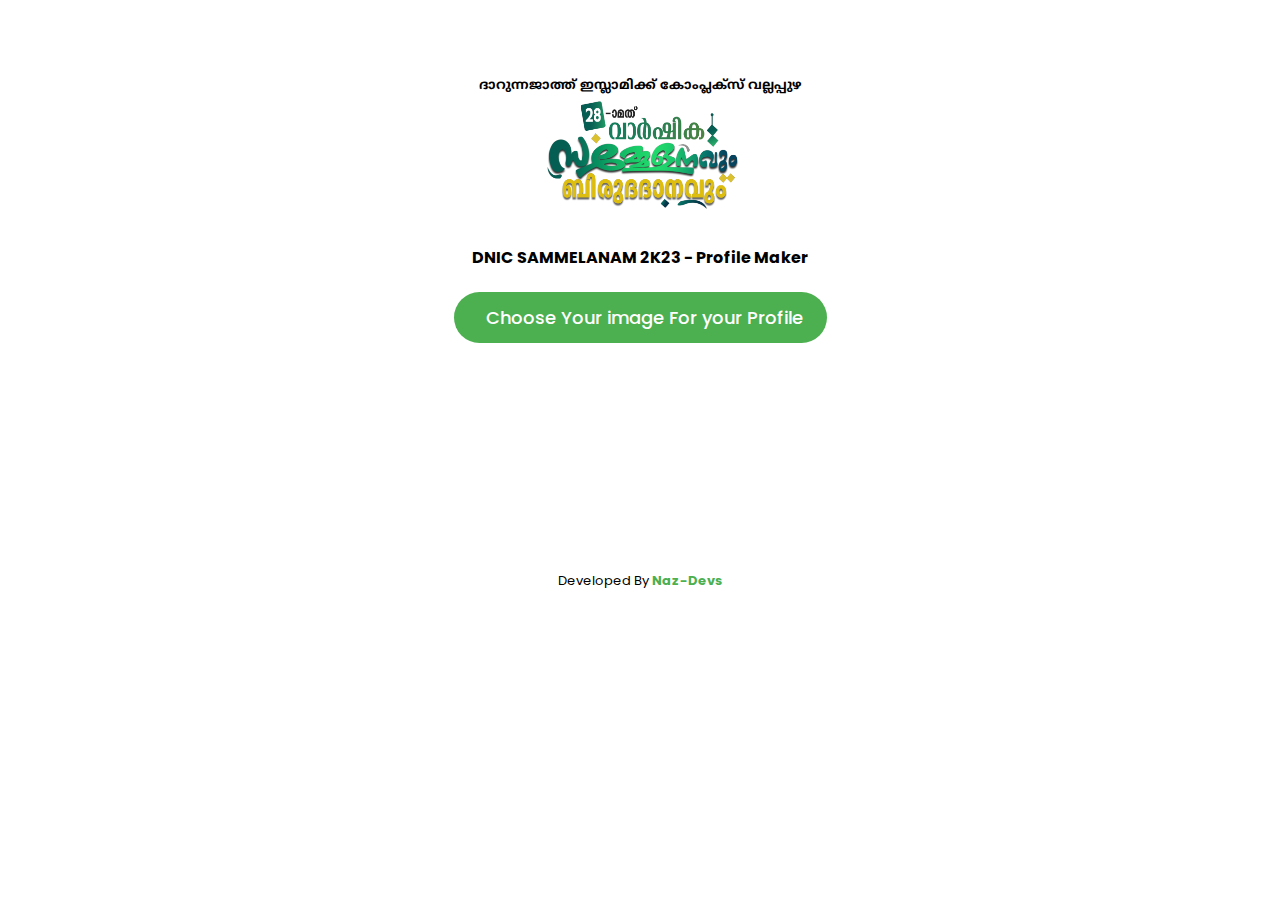
<file: profile_campaign/index.html>
<!DOCTYPE html>
<html>
  <head>
    <meta charset="UTF-8">
    <meta http-equiv="X-UA-Compatible" content="IE=edge">
    <meta name="viewport" content="width=device-width, initial-scale=1.0">
    <title>DNIC Sammelanam</title>
    <link rel="icon" type="image/x-icon" href="img3.jpg">
    <link rel="preconnect" href="https://fonts.googleapis.com">
<link rel="preconnect" href="https://fonts.gstatic.com" crossorigin>
<link href="https://fonts.googleapis.com/css2?family=Noto+Sans+Malayalam&family=Poppins&display=swap" rel="stylesheet">
    <style type="text/css">
        body {
          font-family: 'Poppins', sans-serif;
          margin: 0;
          padding-left: 7%;
          text-align: center;
          padding-right: 7%;
          overflow: hidden;
        }
        
        h5 {
          text-align: center;
          margin-top: 50px;
          padding-left: 4%;
          padding-right: 4%;
          margin-bottom: 0px;
        }
        
        form {
          display: flex;
          flex-direction: column;
          align-items: center;
          margin-top: 10px;
        }
        
        label {
          font-size: 18px;
          margin-bottom: 20px;
        }
        
        .file-picker {
  display: inline-block;
  text-align: center;
  position: relative;
}

.file-picker label {
  display: inline-block;
  padding: 12px 24px;
  font-size: 18px;
  font-weight: 500;
  color: #fff;
  background-color: #4caf50;
  border-radius: 50px;
  cursor: pointer;
  transition: all 0.3s ease;
}

.file-picker label:hover {
  background-color: #388e3c;
}

.file-picker input[type="file"] {
  position: absolute;
  top: 0;
  left: 0;
  width: 100%;
  height: 100%;
  opacity: 0;
  cursor: pointer;
}

.file-picker i {
  margin-right: 8px;
}

        
        button[type="submit"] {
          background-color: #4CAF50;
          color: white;
          padding: 10px 20px;
          border: none;
          border-radius: 50px;
          cursor: pointer;
        }
        
        button[type="submit"]:hover {
          background-color: #3e8e41;
        }
        #download{
            background-color: #4CAF50;
          color: white;
          padding: 10px 20px;
          border: none;
          border-radius: 50px;
          cursor: pointer;
          visibility: hidden;
        }
        #download:hover{
            background-color: #3e8e41;
        }
        
        #preview {
          margin-top: 50px;
          text-align: center;
        }
        
        #preview img {
          border: 10px solid white;
          box-shadow: 0 0 20px rgba(0, 0, 0, 0.3);
        }
        canvas {
          display: block;
          margin: auto;
        }
        .download{
          text-align: center;
        }
        .imag{
          display: block;
  margin-left: auto;
  margin-right: auto;
        }
        
        
        
            </style>    
  </head>
  <body>
    <img src="img2.png" class="imag" style="width:140px; height: 10px; padding-top: 5%; visibility: hidden;">
    <p style="text-align: center; font-size: 13px; margin-bottom: 0px; font-family: 'Noto Sans Malayalam', sans-serif;"><b>ദാറുന്നജാത്ത് ഇസ്ലാമിക്ക് കോംപ്ലക്സ് വല്ലപ്പുഴ</b></p>
    <img src="img.png" class="imag" style="width:260px; height: 120px;">
    <form>
      <h4>DNIC SAMMELANAM 2K23 - Profile Maker</h4>
      <div class="file-picker" onclick="myFunction2()">
        <label for="image"><i class="fa-light fa-file-arrow-up"></i> Choose Your image For your Profile</label>
        <input type="file" id="image" accept="image/*">
      </div>
      
      <button type="submit" id="submit" style="font-family: Poppins; opacity: 0;" onclick="myFunction()">Generate Your Image</button>
    </form>
    <div id="preview" style="visibility: hidden; height: 10px;"></div>
    <div class="download">
    <button type="button" id="download" style="margin-bottom: 5%; font-family: Poppins;">Your Profile Successfully Generated. Click Here to Download</button>
    <p style="font-size: 13px;">Developed By <a href="https://naz-devs.github.io/" style="text-decoration: none; color: #4caf50;"><b>Naz-Devs</b></a></p>
    </div>
    <script>
      function myFunction() {
        document.getElementById("submit").style.opacity = "0";
      }
      function myFunction2() {
        document.getElementById("submit").style.opacity = "1";
      }
      </script>
    <script type="text/javascript">
      const form = document.querySelector('form');
      const submitButton = document.querySelector('#submit');
      const preview = document.querySelector('#preview');
      const downloadButton = document.querySelector('#download');
      const frameImage = new Image();
      frameImage.src = 'frame.png'; // replace with your custom frame image URL
      const FRAME_WIDTH = 1000;
      const FRAME_HEIGHT = 1000;

      form.addEventListener('submit', (e) => {
        e.preventDefault();
        const file = document.querySelector('#image').files[0];
        const reader = new FileReader();

        reader.addEventListener('load', () => {
          const image = new Image();
          image.src = reader.result;
          image.addEventListener('load', () => {
            const canvas = document.createElement('canvas');
            const context = canvas.getContext('2d');
            const ratio = Math.max(FRAME_WIDTH / image.width, FRAME_HEIGHT / image.height);
            const imageWidth = image.width * ratio * 1; // reduce the uploaded image size by 20%
            const imageHeight = image.height * ratio * 1;
            const x = (FRAME_WIDTH - imageWidth) / 2;
            const y = (FRAME_HEIGHT - imageHeight) / 2;
            canvas.width = FRAME_WIDTH;
            canvas.height = FRAME_HEIGHT;
            context.drawImage(image, x, y, imageWidth, imageHeight); // draw the uploaded image centered and scaled to fit inside the frame
            context.drawImage(frameImage, 0, 0, FRAME_WIDTH, FRAME_HEIGHT); // draw the frame image fixed in width and height, on top of the uploaded image
            preview.innerHTML = '';
            preview.appendChild(canvas);
            downloadButton.disabled = false;
            document.getElementById("download").style.visibility = "visible";
            document.getElementById("submit").style.visibility = "visible";
            downloadButton.addEventListener('click', () => {
              downloadCanvasAsImage(canvas);
            });
          });
        });

        if (file) {
          reader.readAsDataURL(file);
        }
      });

      function downloadCanvasAsImage(canvas) {
  const pixelRatio = window.devicePixelRatio || 1;
  const newCanvas = document.createElement('canvas');
  newCanvas.width = canvas.width * pixelRatio;
  newCanvas.height = canvas.height * pixelRatio;
  const context = newCanvas.getContext('2d');
  context.scale(pixelRatio, pixelRatio);
  context.drawImage(canvas, 0, 0);
  
  const link = document.createElement('a');
  link.download = 'profile.jpg';
  link.href = newCanvas.toDataURL('image/jpg');
  link.click();
  setTimeout(function(){ window. location. reload(); }, 1000);
}
    </script>
  </body>
</html>
</file>
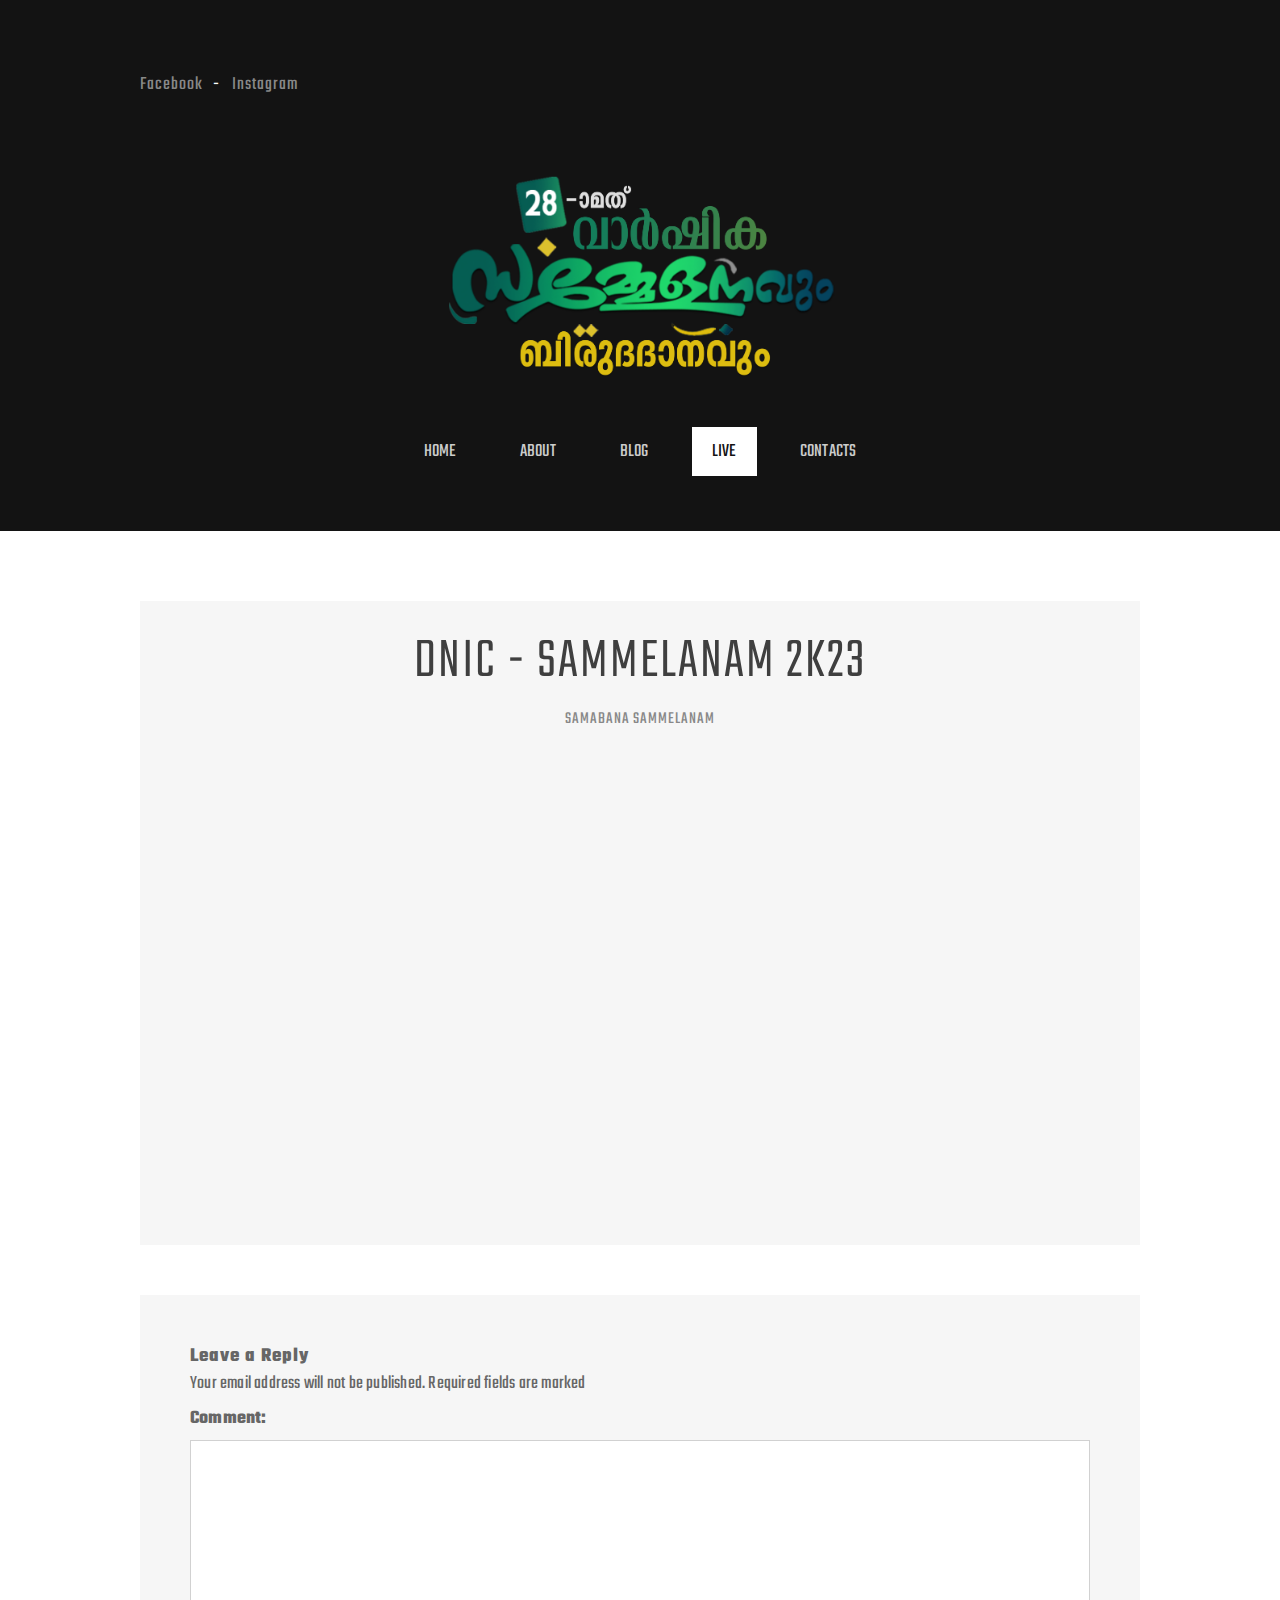
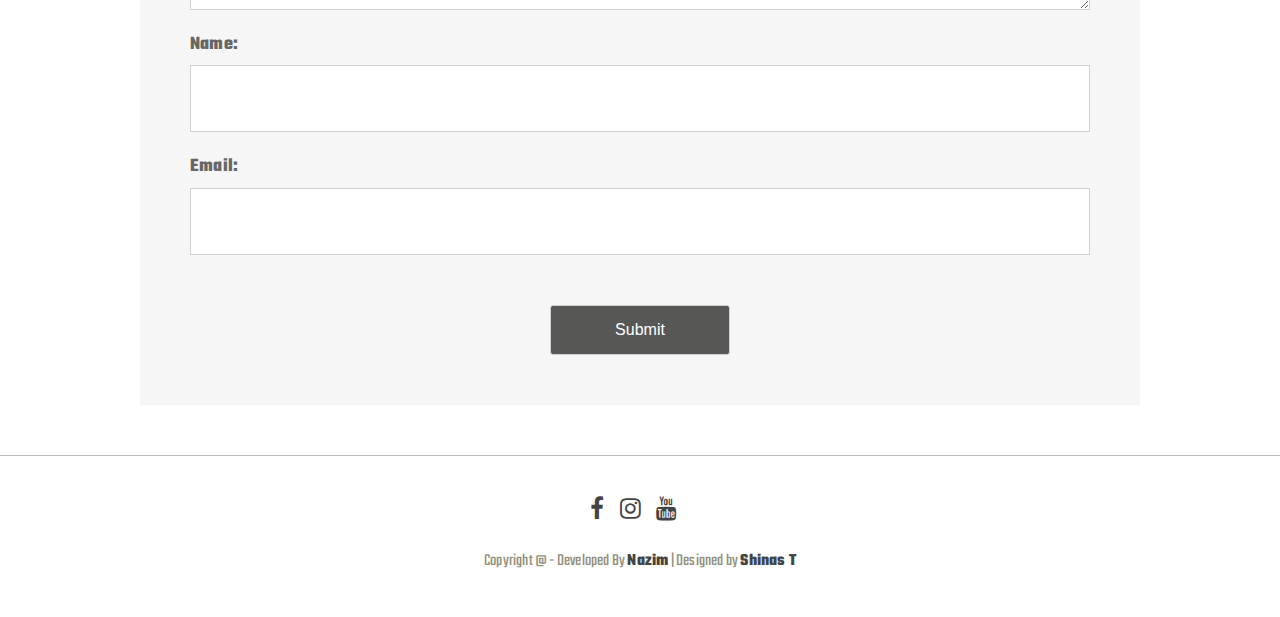
<file: live.html>
<!DOCTYPE html>
<!--[if lt IE 7 ]><html class="ie ie6" lang="en"> <![endif]-->
<!--[if IE 7 ]><html class="ie ie7" lang="en"> <![endif]-->
<!--[if IE 8 ]><html class="ie ie8" lang="en"> <![endif]-->
<!--[if (gte IE 9)|!(IE)]><!--><html lang="en"> <!--<![endif]-->
<head>

    <!-- Basic Page Needs
  ================================================== -->
	<meta charset="utf-8">
	<title>DNIC - Sammelanam 2023</title>
	<link rel="shortcut icon" type="image/jpg" href="images/logo.jpg">
	<meta name="description" content="Free Responsive Html5 Css3 Templates | Zerotheme.com">
	<meta name="author" content="https://www.zerotheme.com">
	<link rel="preconnect" href="https://fonts.googleapis.com">
<link rel="preconnect" href="https://fonts.gstatic.com" crossorigin>
<link href="https://fonts.googleapis.com/css2?family=Anek+Malayalam&display=swap" rel="stylesheet">
    <!-- Mobile Specific Metas
	================================================== -->
	<meta name="viewport" content="width=device-width, initial-scale=1, maximum-scale=1">
    
    <!-- CSS
	================================================== -->
  	<link rel="stylesheet" href="css/zerogrid.css">
	<link rel="stylesheet" href="css/style.css">
	
	<!-- Custom Fonts -->
    <link href="font-awesome/css/font-awesome.min.css" rel="stylesheet" type="text/css">
	
	
	<link rel="stylesheet" href="css/menu.css">
	<script src="js/jquery1111.min.js" type="text/javascript"></script>
	<script src="js/script.js"></script>
	
	<!-- Owl Carousel Assets -->
    <link href="owl-carousel/owl.carousel.css" rel="stylesheet">
	
	<!--[if lt IE 8]>
       <div style=' clear: both; text-align:center; position: relative;'>
         <a href="http://windows.microsoft.com/en-US/internet-explorer/Items/ie/home?ocid=ie6_countdown_bannercode">
           <img src="http://storage.ie6countdown.com/assets/100/images/banners/warning_bar_0000_us.jpg" border="0" height="42" width="820" alt="You are using an outdated browser. For a faster, safer browsing experience, upgrade for free today." />
        </a>
      </div>
    <![endif]-->
    <!--[if lt IE 9]>
		<script src="js/html5.js"></script>
		<script src="js/css3-mediaqueries.js"></script>
	<![endif]-->
	
</head>

<body>
	<div class="wrap-body">
		
		<header class="main-header">
			<div class="zerogrid">
				<!--Top-->
				<div id="top">
					<div class="row">
						<div class="col-2-3">
							<ul class="list-inline top-link link">
								<li><a href="https://www.facebook.com/darunnajathvallapuzha/">Facebook</a></li>
								<li><a href="https://www.instagram.com/darunnajath_islamic_complex/">Instagram</a></li>
							</ul>
						</div>
						
					</div>
				</div>
				<div class="t-center">
					<a class="site-branding" href="index.html">
						<img src="images/logo.png" width="500px"/>	
					</a><!-- .site-branding -->
					
					<!-- Menu-main -->
					<div id='cssmenu' class="align-center">
						<ul>
						   <li><a href='index.html'><span>Home</span></a></li>
						   <li><a href='single.html'><span>About</span></a></li>
						   <li><a href='archive.html'><span>Blog</span></a></li>
						   <li class="active"><a href="live.html"><span>Live</span></a></li>
						   <li class='last'><a href='contact.html'><span>Contacts</span></a></li>
						</ul>
					</div>
				</div>
			</div>
		</header>
		
		<!--////////////////////////////////////Container-->
		<section id="container">
			<div class="wrap-container">
				<!-----------------Content-Box-------------------->
				<article class="single-post zerogrid">
					<div class="row wrap-post"><!--Start Box-->
						<div class="entry-header">
							<h1 class="entry-title">DNIC - Sammelanam 2k23</h1>
							<span class="cat-links"><a href="#">Samabana Sammelanam</a></span>
						</div>
						<div id="player"></div>
						
					</div>
				</article>
				<div class="zerogrid">
					<div class="comments-are">
						<div id="comment">
							<h3>Leave a Reply</h3>
							<span>Your email address will not be published. Required fields are marked </span>
							<form name="form1" id="comment_form" method="post" action="">
								<label>
								<span>Comment:</span>
								<textarea name="message" id="message"></textarea>
								</label>
								<label>
								<span>Name:</span>
								<input type="text"  name="name" id="name" required>
								</label>
								<label>
								<span>Email:</span>
								<input type="email"  name="email" id="email" required>
								</label>
								<center><input class="sendButton" type="submit" name="SubmitComment" value="Submit"></center>
							</form>
						</div>
					</div>
				</div>
			</div>
		</section>
		<!--////////////////////////////////////Footer-->
		<footer>
			<div class="zerogrid wrap-footer">
				<div class="row">
					<div class="bottom-social">
						<a href="https://www.facebook.com/darunnajathvallapuzha/"><i class="fa fa-facebook"></i></a>
						<a href="https://www.instagram.com/darunnajath_islamic_complex/"><i class="fa fa-instagram"></i></a>
						<a href="https://www.youtube.com/@nadiavallappuzha7455"><i class="fa fa-youtube"></i></a>
					</div>
				</div>
				<div class="copyright">
					Copyright @ - Developed By <a href="https://nazimcp-dev.github.io">Nazim</a> | Designed by <a href="https://www.instagram.com/shinas_t3/">Shinas T</a>
				</div>
			</div>
		</footer>
	</div>
	<!--Start of Tawk.to Script-->
<script type="text/javascript">
var Tawk_API=Tawk_API||{}, Tawk_LoadStart=new Date();
(function(){
var s1=document.createElement("script"),s0=document.getElementsByTagName("script")[0];
s1.async=true;
s1.src='https://embed.tawk.to/64647e3174285f0ec46bec77/1h0k8pt55';
s1.charset='UTF-8';
s1.setAttribute('crossorigin','*');
s0.parentNode.insertBefore(s1,s0);
})();
</script>
<style>
    #player {
      width: 100%;
      height: 450px;
    }
    @media(max-width: 700px){
    	#player{
    		height: 250px;
    		width: 100%;
    	}
    }
  </style>
<script src="https://www.youtube.com/player_api"></script>
  <script>
    // Define the function to load the YouTube API
    function onYouTubeIframeAPIReady() {
      // Create the YouTube player
      var player = new YT.Player('player', {
        videoId: '_1j0n7Hbw8A',
        playerVars: {
          'autoplay': 1, // Autoplay the video
          'controls': 1, // Show video controls
        },
        events: {
          'onReady': onPlayerReady,
        }
      });
    }

    // Called when the player is ready
    function onPlayerReady(event) {
      event.target.playVideo(); // Start playing the video
    }
  </script>
<!--End of Tawk.to Script-->
</body>
</html>
</file>
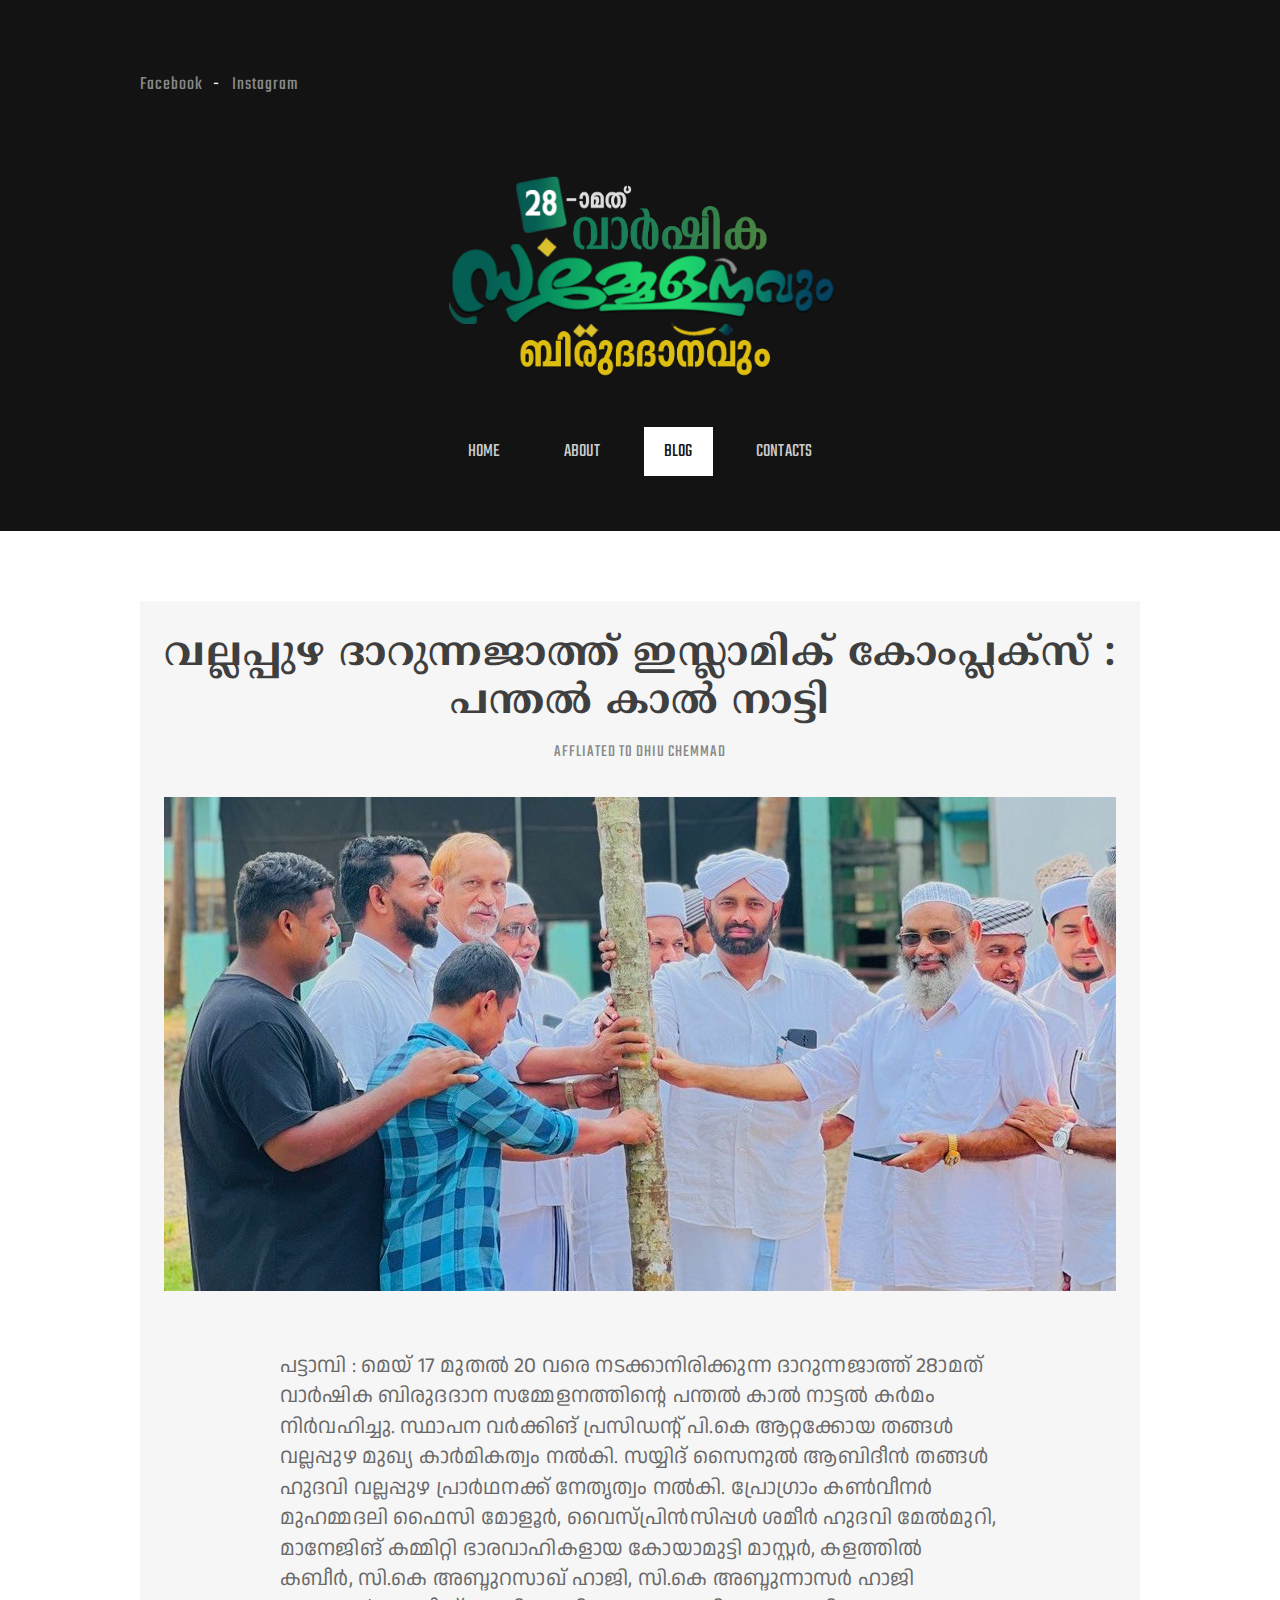
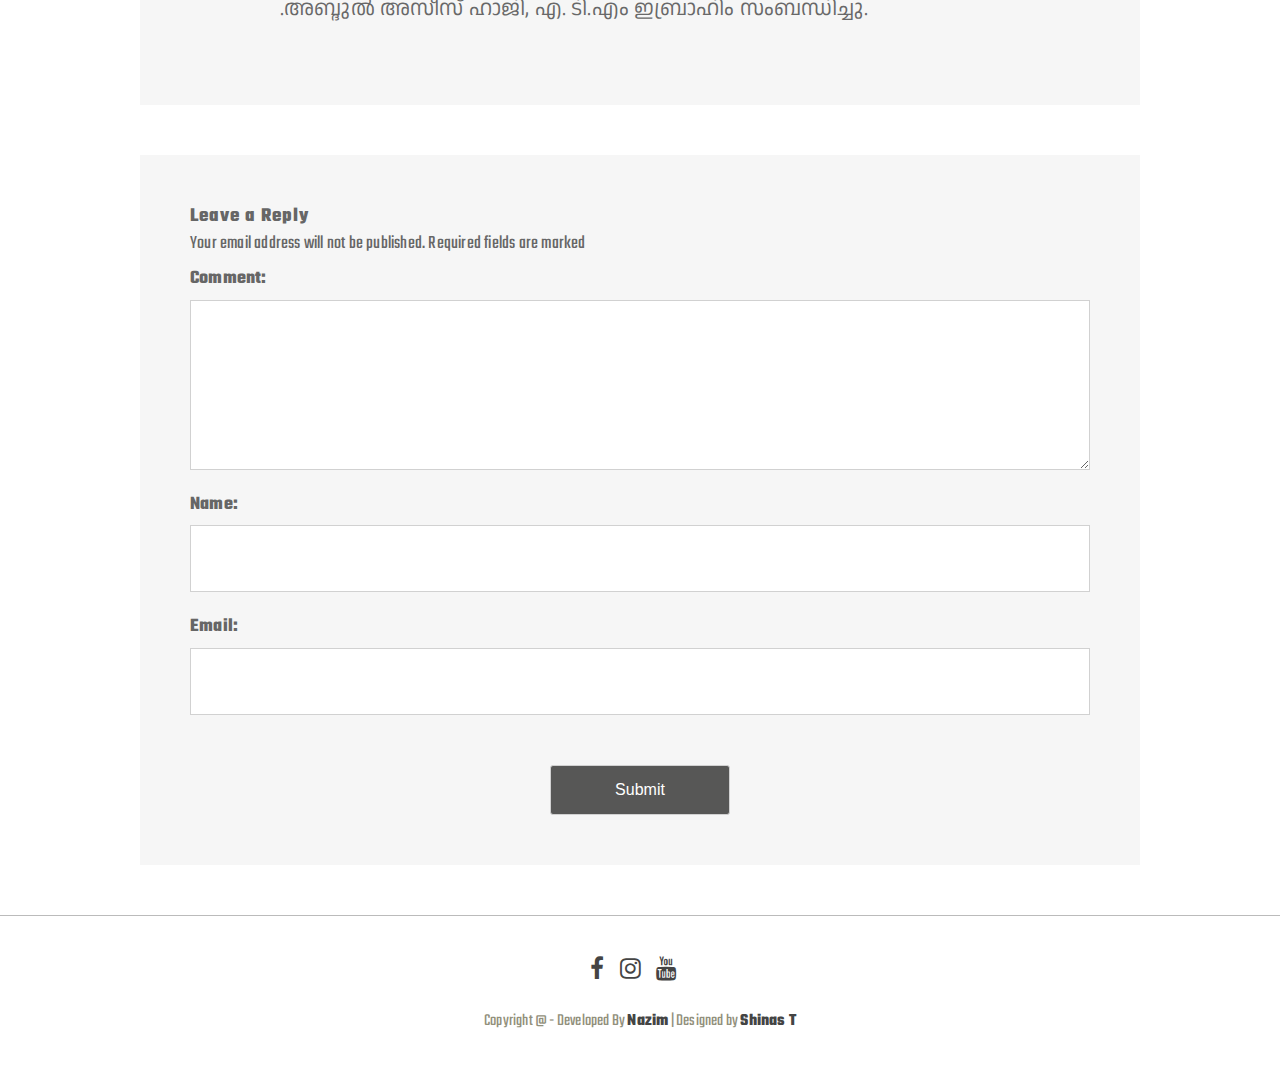
<file: blog/blog-2.html>
<!DOCTYPE html>
<!--[if lt IE 7 ]><html class="ie ie6" lang="en"> <![endif]-->
<!--[if IE 7 ]><html class="ie ie7" lang="en"> <![endif]-->
<!--[if IE 8 ]><html class="ie ie8" lang="en"> <![endif]-->
<!--[if (gte IE 9)|!(IE)]><!--><html lang="en"> <!--<![endif]-->
<head>

    <!-- Basic Page Needs
  ================================================== -->
	<meta charset="utf-8">
	<title>DNIC - Sammelanam 2023</title>
	<link rel="shortcut icon" type="image/jpg" href="images/logo.jpg">
	<meta name="description" content="Free Responsive Html5 Css3 Templates | Zerotheme.com">
	<meta name="author" content="https://www.zerotheme.com">
	<link rel="preconnect" href="https://fonts.googleapis.com">
<link rel="preconnect" href="https://fonts.gstatic.com" crossorigin>
<link href="https://fonts.googleapis.com/css2?family=Anek+Malayalam&family=Noto+Serif+Malayalam:wght@600&display=swap" rel="stylesheet">
    <!-- Mobile Specific Metas
	================================================== -->
	<meta name="viewport" content="width=device-width, initial-scale=1, maximum-scale=1">
    
    <!-- CSS
    ================================================== -->
  	<link rel="stylesheet" href="css/zerogrid.css">
	<link rel="stylesheet" href="css/style.css">
	
	<!-- Custom Fonts -->
    <link href="font-awesome/css/font-awesome.min.css" rel="stylesheet" type="text/css">
	
	
	<link rel="stylesheet" href="css/menu.css">
	<script src="js/jquery1111.min.js" type="text/javascript"></script>
	<script src="js/script.js"></script>
	
	<!-- Owl Carousel Assets -->
    <link href="owl-carousel/owl.carousel.css" rel="stylesheet">
	
	<!--[if lt IE 8]>
       <div style=' clear: both; text-align:center; position: relative;'>
         <a href="http://windows.microsoft.com/en-US/internet-explorer/Items/ie/home?ocid=ie6_countdown_bannercode">
           <img src="http://storage.ie6countdown.com/assets/100/images/banners/warning_bar_0000_us.jpg" border="0" height="42" width="820" alt="You are using an outdated browser. For a faster, safer browsing experience, upgrade for free today." />
        </a>
      </div>
    <![endif]-->
    <!--[if lt IE 9]>
		<script src="js/html5.js"></script>
		<script src="js/css3-mediaqueries.js"></script>
	<![endif]-->
	
</head>

<body>
	<div class="wrap-body">
		
		<header class="main-header">
			<div class="zerogrid">
				<!--Top-->
				<div id="top">
					<div class="row">
						<div class="col-2-3">
							<ul class="list-inline top-link link">
								<li><a href="https://www.facebook.com/darunnajathvallapuzha/">Facebook</a></li>
								<li><a href="https://www.instagram.com/darunnajath_islamic_complex/">Instagram</a></li>
							</ul>
						</div>
						
					</div>
				</div>
				<div class="t-center">
					<a class="site-branding" href="index.html">
						<img src="images/logo.png" width="500px"/>	
					</a><!-- .site-branding -->
					
					<!-- Menu-main -->
					<div id='cssmenu' class="align-center">
						<ul>
						   <li><a href='../index.html'><span>Home</span></a></li>
						   <li><a href='../single.html'><span>About</span></a></li>
						   <li class="active"><a href='../archive.html'><span>Blog</span></a></li>
						   <li class='last'><a href='../contact.html'><span>Contacts</span></a></li>
						</ul>
					</div>
				</div>
			</div>
		</header>
		
		<!--////////////////////////////////////Container-->
		<section id="container">
			<div class="wrap-container">
				<!-----------------Content-Box-------------------->
				<article class="single-post zerogrid">
					<div class="row wrap-post"><!--Start Box-->
						<div class="entry-header">
							<h3  class="entry-title" style="font-size: 40px; font-family: 'Noto Serif Malayalam', serif;">വല്ലപ്പുഴ ദാറുന്നജാത്ത് ഇസ്ലാമിക് കോംപ്ലക്സ് : പന്തൽ കാൽ നാട്ടി </h1>
							<span class="cat-links"><a href="#">Affliated to</a> <a href="https://dhiu.in">DHIU Chemmad</a></span>
						</div>
						<div class="post-thumbnail-wrap">
							<img src="images/7.jpg">
						</div>
						<div class="entry-content">
							<div class="excerpt"><p style="font-family: 'Anek Malayalam', sans-serif; text-align: left;">
								പട്ടാമ്പി : മെയ്‌ 17 മുതൽ 20 വരെ നടക്കാനിരിക്കുന്ന ദാറുന്നജാത്ത്‌ 28ാമത്‌ വാർഷിക ബിരുദദാന സമ്മേളനത്തിന്റെ പന്തൽ കാൽ നാട്ടൽ കർമം നിർവഹിച്ചു. സ്ഥാപന വർക്കിങ്‌ പ്രസിഡന്റ്  പി.കെ ആറ്റക്കോയ തങ്ങൾ വല്ലപ്പുഴ മുഖ്യ കാർമികത്വം നൽകി. സയ്യിദ്‌ സൈനുൽ ആബിദീൻ തങ്ങൾ ഹുദവി വല്ലപ്പുഴ പ്രാർഥനക്ക്‌ നേതൃത്വം നൽകി. പ്രോഗ്രാം കൺവീനർ മുഹമ്മദലി ഫൈസി മോളൂർ, വൈസ്പ്രിൻസിപ്പൾ ശമീർ ഹുദവി മേൽമുറി, മാനേജിങ്‌ കമ്മിറ്റി  ഭാരവാഹികളായ കോയാമുട്ടി മാസ്റ്റർ, കളത്തിൽ കബീർ, സി.കെ അബ്ദുറസാഖ്‌ ഹാജി, സി.കെ അബ്ദുന്നാസർ ഹാജി .അബ്ദുൽ അസീസ്‌ ഹാജി, എ. ടി.എം ഇബ്രാഹിം സംബന്ധിച്ചു.

							</p>
						</div>
					</div>
				</article>
				<div class="zerogrid">
					<div class="comments-are">
						<div id="comment">
							<h3>Leave a Reply</h3>
							<span>Your email address will not be published. Required fields are marked </span>
							<form name="form1" id="comment_form" method="post" action="">
								<label>
								<span>Comment:</span>
								<textarea name="message" id="message"></textarea>
								</label>
								<label>
								<span>Name:</span>
								<input type="text"  name="name" id="name" required>
								</label>
								<label>
								<span>Email:</span>
								<input type="email"  name="email" id="email" required>
								</label>
								<center><input class="sendButton" type="submit" name="SubmitComment" value="Submit"></center>
							</form>
						</div>
					</div>
				</div>
			</div>
		</section>
		<!--////////////////////////////////////Footer-->
		<footer>
			<div class="zerogrid wrap-footer">
				<div class="row">
					<div class="bottom-social">
						<a href="https://www.facebook.com/darunnajathvallapuzha/"><i class="fa fa-facebook"></i></a>
						<a href="https://www.instagram.com/darunnajath_islamic_complex/"><i class="fa fa-instagram"></i></a>
						<a href="https://www.youtube.com/@nadiavallappuzha7455"><i class="fa fa-youtube"></i></a>
					</div>
				</div>
				<div class="copyright">
					Copyright @ - Developed By <a href="https://nazimcp-dev.github.io">Nazim</a> | Designed by <a href="https://www.instagram.com/shinas_t3/">Shinas T</a>
				</div>
			</div>
		</footer>
	</div>
</body>
</html>
</file>
<file: css/zerogrid.css>
/*
Zerotheme.com | Free Html5 Responsive Templates
Zerogrid - A Single Grid System for Responsive Design
Author: Kimmy
Version : 3.0
Author URI: https://www.zerotheme.com/
*/
/* -------------------------------------------- */
/* ------------------Grid System--------------- */ 
.zerogrid{ width: 1000px; position: relative; margin: 0 auto; padding: 0px;}
.zerogrid:after { content: "\0020"; display: block; height: 0; clear: both; visibility: hidden; }

.zerogrid .f-right{float: right!important;}
.zerogrid .f-left{float: left!important;}

.zerogrid .row{}
.zerogrid .row:before,.row:after { content: '\0020'; display: block; overflow: hidden; visibility: hidden; width: 0; height: 0; }
.zerogrid .row:after{clear: both; }
.zerogrid .row{zoom: 1;}

.zerogrid .wrap-col{margin:10px;}

.zerogrid .col-1-2, .zerogrid .col-1-3, .zerogrid .col-2-3, .zerogrid .col-1-4, .zerogrid .col-2-4, .zerogrid .col-3-4, .zerogrid .col-1-5, .zerogrid .col-2-5, .zerogrid .col-3-5, .zerogrid .col-4-5, .zerogrid .col-1-6, .zerogrid .col-2-6, .zerogrid .col-3-6, .zerogrid .col-4-6, .zerogrid .col-5-6{float:left; display: inline-block;}

.zerogrid .col-full{width:100%;}

.zerogrid .col-1-2,.zerogrid .col-1-2-fixed{width:50%;}
.zerogrid .offset-1-2{margin-left: 50%;}

.zerogrid .col-1-3,.zerogrid .col-1-3-fixed{width:33.33%;}
.zerogrid .col-2-3,.zerogrid .col-2-3-fixed{width:66.66%;}
.zerogrid .offset-1-3{margin-left: 33.33%;}
.zerogrid .offset-2-3{margin-left: 66.66%;}

.zerogrid .col-1-4,.zerogrid .col-1-4-fixed{width:25%;}
.zerogrid .col-2-4,.zerogrid .col-2-4-fixed{width:50%;}
.zerogrid .col-3-4,.zerogrid .col-3-4-fixed{width:75%;}
.zerogrid .offset-1-4{margin-left: 25%;}
.zerogrid .offset-2-4{margin-left: 50%;}
.zerogrid .offset-3-4{margin-left: 75%;}

.zerogrid .col-1-5,.zerogrid .col-1-5-fixed{width:20%;}
.zerogrid .col-2-5,.zerogrid .col-2-5-fixed{width:40%;}
.zerogrid .col-3-5,.zerogrid .col-3-5-fixed{width:60%;}
.zerogrid .col-4-5,.zerogrid .col-4-5-fixed{width:80%;}
.zerogrid .offset-1-5{margin-left: 20%;}
.zerogrid .offset-2-5{margin-left: 40%;}
.zerogrid .offset-3-5{margin-left: 60%;}
.zerogrid .offset-4-5{margin-left: 80%;}

.zerogrid .col-1-6,.zerogrid .col-1-6-fixed{width:16.66%;}
.zerogrid .col-2-6,.zerogrid .col-2-6-fixed{width:33.33%;}
.zerogrid .col-3-6,.zerogrid .col-3-6-fixed{width:50%;}
.zerogrid .col-4-6,.zerogrid .col-4-6-fixed{width:66.66%;}
.zerogrid .col-5-6,.zerogrid .col-5-6-fixed{width:83.33%;}
.zerogrid .offset-1-6{margin-left: 16.66%;}
.zerogrid .offset-2-6{margin-left: 33.33%;}
.zerogrid .offset-3-6{margin-left: 50%;}
.zerogrid .offset-4-6{margin-left: 66.66%;}
.zerogrid .offset-5-6{margin-left: 83.33%;}

@media only screen and (min-width: 960px) and (max-width: 1199px) {
	.zerogrid{width:960px;}
}

@media only screen and (min-width: 768px) and (max-width: 959px) {
	.zerogrid{width:768px;}
}

@media only screen and (max-width: 767px) {
	.zerogrid, .zerogrid .col-1-2, .zerogrid .col-1-3, .zerogrid .col-2-3, .zerogrid .col-1-4, .zerogrid .col-2-4, .zerogrid .col-3-4, .zerogrid .col-1-5, .zerogrid .col-2-5, .zerogrid .col-3-5, .zerogrid .col-4-5, .zerogrid .col-1-6, .zerogrid .col-2-6, .zerogrid .col-3-6, .zerogrid .col-4-6, .zerogrid .col-5-6{width:100%;}
	
	.zerogrid .offset-1-2, .zerogrid .offset-1-3, .zerogrid .offset-2-3, .zerogrid .offset-1-4, .zerogrid .offset-2-4, .zerogrid .offset-3-4, .zerogrid .offset-1-5, .zerogrid .offset-2-5, .zerogrid .offset-3-5, .zerogrid .offset-4-5, .zerogrid .offset-1-6, .zerogrid .offset-2-6, .zerogrid .offset-3-6, .zerogrid .offset-4-6, .zerogrid .offset-5-6{margin-left:0;}
}
</file>
<file: css/style.css>
/*
Zerotheme.com | Free Html5 Responsive Templates
Author URI: https://www.zerotheme.com/
*/

@import url('https://fonts.googleapis.com/css?family=Teko:300,400');
@import url(https://fonts.googleapis.com/css?family=Oswald);
/* ---------------------------------------------------------------------------- */
/* ------------------------------------Reset----------------------------------- */
/* ---------------------------------------------------------------------------- */
a,abbr,acronym,address,applet,article,aside,audio,b,blockquote,big,body,center,canvas,caption,cite,code,command,datalist,dd,del,details,dfn,dl,div,dt,em,embed,fieldset,figcaption,figure,font,footer,form,h1,h2,h3,h4,h5,h6,header,hgroup,html,i,iframe,img,ins,kbd,keygen,label,legend,li,meter,nav,object,ol,output,p,pre,progress,q,s,samp,section,small,span,source,strike,strong,sub,sup,table,tbody,tfoot,thead,th,tr,tdvideo,tt,u,ul,var{background:transparent;border:0 none;font-size:100%;margin:0;padding:0;border:0;outline:0;vertical-align:top;}ol, ul {list-style:none;}blockquote, q {quotes:none;}table, table td {padding:0;border:none;border-collapse:collapse;}img {vertical-align:top;}embed {vertical-align:top;}
article, aside, audio, canvas, command, datalist, details, embed, figcaption, figure, footer, header, hgroup, keygen, meter, nav, output, progress, section, source, video {display:block;}
mark, rp, rt, ruby, summary, time {display:inline;}
input, textarea {border:0; padding:0; margin:0; outline: 0;}
iframe {border:0; margin:0; padding:0;}
input, textarea, select {margin:0; padding:0px;}


/* ---------------------------------------------------------------------------- */
/* ---------------------------------------------------------------------------- */
/* ---------------------------------------------------------------------------- */
* {
  -webkit-box-sizing: border-box;
     -moz-box-sizing: border-box;
          box-sizing: border-box;
}


/* ---------------------------------------------------------------------------- */
/* ---------------------------------------------------------------------------- */
/* ---------------------------------------------------------------------------- */

html { -webkit-text-size-adjust: none;}
.video embed,.video object,.video iframe { width: 100%;  height: auto;}
img{max-width:100%;	height: auto;width: auto\9; /* ie8 */}

a{color: #888;text-decoration: none;-webkit-transition: all .2s ease-in-out;-moz-transition: all .2s ease-in-out;transition: all .2s ease-in-out;}
a:hover {color: #131313; text-decoration: none;}

h1, h2 	{font-size: 25px;line-height: 30px;}
h3, h4	{font-size: 20px;line-height: 20px;}
h5, h6	{font-size: 16px;line-height: 16px;}
h1,h2,h3,h4,h5,h6 {letter-spacing: 1px;line-height: 1.2;}

p{margin: 10px 0;}

label {cursor:pointer;margin:5px 0;display:block;font-weight:bold;}
input {display:block;width:100%;color:#222;border:1px solid #d1d1d1;padding:23px;margin: 5px 0 20px 0;font-size: 16px;}
input[type="submit"]{padding: 15px;}
textarea {display:block;width:100%;height:250px;background-color:#fff; color:#222;border:1px solid #d1d1d1;padding:10px;margin: 5px 0 20px 0;}

input:not([type]), input[type="color"], input[type="email"], input[type="number"], input[type="password"], input[type="tel"], input[type="url"], input[type="text"], input[type="search"], textarea, .form-control, select {
	border-radius: 0 0 0 0;
    box-shadow: none;
    display: block;
    font-weight: normal;
    line-height: 1.2;
    outline: medium none;
    transition: border-color 0.2s ease-in-out 0s, color 0.2s ease-in-out 0s;
    width: 100%;
}

.t-center{text-align: center !important;}
.t-left{text-align: left;}
.t-right{text-align: right;}
.f-right{float: right;}
.f-left{float: left;}

.post{}
.post:after, .post:before, article:after, article:before, section:after, section:before{clear: both; content: '\0020'; display: block; visibility: hidden; width: 0; height: 0;}
.post img{margin: 30px 0;}

.clear{content: "\0020"; display: block; height: 0; clear: both; visibility: hidden; }
.clearfix:after, .clearfix:before{clear: both; content: '\0020'; display: block; visibility: hidden; width: 0; height: 0;}

.list-inline li{display: inline-block;}

/* ---------------------------------------------------------------------------- */
/* ------------------------------------Html-Body------------------------------- */
/* ---------------------------------------------------------------------------- */
html, body {width:100%; padding:0; margin:0;}
body {font: 14px/25px Arial, Helvetica, sans-serif;font-family: 'Teko', sans-serif;background: #fff;color: #666;font-size: 19px;line-height: 1.6em;letter-spacing: .2px;}
body .wrap-body{}

/* ---------------------------------------------------------------------------- */
/* ---------------------------------Top-Site----------------------------------- */
/* ---------------------------------------------------------------------------- */
#top {padding: 20px 0; color: #fff;margin-bottom: 40px;}
#top .top-search{}
#top ul.top-link {margin-top: 10px;}

.link{}
.link a{display:inline-block;text-decoration:none;letter-spacing:1px; color: #888888;}
.link a:hover{color:#fff}
.link  li:after{content: "-";padding: 0 10px;}
.link  li:last-child:after{content:'';padding:0px;display:none}
ul.link li{padding: 0;margin: 0;}

@media  (max-width: 767px){
	#top ul.top-link,
	#top .top-search	{text-align: center;}
	#top .top-search form{margin: 30px auto 0;}
}

/* ---------------------------------------------------------------------------- */
/* -------------------------------------Search--------------------------------- */
/* ---------------------------------------------------------------------------- */
#searchtext input {border: 1px solid #888;color: #fff;display: block;padding: 10px;width: 100%;box-sizing: border-box;font-size: 15px;margin: 0;background-color: transparent;height: 42px;}
#form-container{max-width: 360px;text-align: center;}
#searchtext {overflow: hidden;}

a.search-submit-button {background: #fff;border-bottom: 1px solid #eeeeee;border-right: 1px solid #eeeeee;border-top: 1px solid #eeeeee;color: #131313;display: block;float: right;padding: 10px;font-size: 17px;text-align: center;width: 45px;box-sizing: border-box;height: 42px;}

/* ---------------------------------------------------------------------------- */
/* -------------------------------------Header--------------------------------- */
/* ---------------------------------------------------------------------------- */
header{background: #131313;padding: 40px 0 55px;margin-bottom: 70px;}

a.site-branding {text-align: center;color: #888;margin-bottom: 45px;height: auto;padding: 0;display: inline-block;}
.main-header h1.site-title, .main-header .site-title a {letter-spacing: 2px;color: #131313;margin: 0;text-transform: uppercase;font-size: 39px;font-weight: 300;line-height: 1;}
p.site-description{margin: 0;font-size: 16px;}

/* ---------------------------------------------------------------------------- */
/* -------------------------------------Container------------------------------ */
/* ---------------------------------------------------------------------------- */
#container {}
#container .wrap-container{}

/* ---MainContent-Article--- */
#main-content{}
#main-content .wrap-content{padding: 30px 0;}



/* ---Article--- */
.single-post{}
.single-post .wrap-post, .comments-are, .contact-form {background: #f6f6f6;padding:30px; position: relative;margin: 50px 0 ;}
article.single-post{border-bottom: none; padding-bottom: 0;}
article.single-post .wrap-post, .comments-are {padding:30px 20px; position: relative;margin: 50px 0 ;}
article{background: #ffffff; color: #3F3F3F; margin: 30px 0 40px;border-bottom: 1px solid #e1e1e1;padding: 0 30px 50px;}
article:last-child{border-bottom: none;}
article:after, article:before{clear: both; content: '\0020'; display: block; visibility: hidden; width: 0; height: 0;}
article .post-thumbnail-wrap {text-align: center;width: 100%;margin-bottom: 10px;}
article .post-thumbnail-wrap img {}
article h2.entry-title{font-size: 53px;margin: 10px 0 0;font-weight: 300;letter-spacing: 2px;line-height: 1.1;}
article h2.entry-title a{color: #131313;}
article h2.entry-title a:hover{color: #555}
article .l-tags{text-align: center; font-size: 11px;}

article .entry-header{margin-bottom: 30px;}
article.single-post .entry-header{margin-bottom: 30px;text-align: center;}
article.single-post .entry-header h1.entry-title{font-size: 58px;line-height: 30px;letter-spacing: 2px;font-weight: 300;margin: 0;text-transform: uppercase;margin-bottom: 0;line-height: 1.1}
article.single-post .entry-header h1.entry-title a {color: #575756;margin: 0;}
article .entry-title-blog a:hover {color: #628d7c;}

article .entry-header .time {font-family: "Merriweather",Georgia,serif;color: #888;font-size: 17px;padding-bottom: 10px;display: block;}
article .entry-header .cat-links {font-size: 17px;color: #7fcaad;text-transform: uppercase;letter-spacing: 1px;padding-top: 10px;display: block;}

article .entry-header .entry-meta{color: #888;font-size: 17px;}
article .entry-header .entry-meta a {color: #888;}
article .entry-header .entry-meta a:hover {color: #131313;}

article .entry-header .tags-links {display: block;}
article .entry-header .tags-links a{padding: 3px 8px 1px;background: #131313;line-height: 20px;}
article.single-post .entry-header .tags-links {margin-bottom: 70px;}


article .entry-content{text-align: left;}
article.single-post .entry-content{ padding: 40px 120px;}
@media  (max-width: 540px){
	article.single-post .entry-content{ padding: 30px;}
}
article .entry-content p{color: #686868;font-size: 21px;}
article .entry-content blockquote {border-left: 3px solid #1c7791;margin: 0 50px;font-style: italic;color: #666;padding-left: 20px;}
article .entry-content ol {float: left;text-align: justify;margin: 10px 50px;list-style-type: circle;font-size: 21px;}

.comments-are textarea {height:170px;}

/* ---------------------------------------------------------------------------- */
/* -------------------------------------Footer--------------------------------- */
/* ---------------------------------------------------------------------------- */
footer{text-align: center;padding: 40px 0;border-top: 1px solid #bbb;margin-top: 40px;}
footer a{color:#444;font-weight: bold;}
footer a:hover{color:#000;}
footer .wrap-footer{color: #92907C;}
footer .wrap-footer ul li {margin-bottom: 5px;border-bottom: 1px solid #555;padding: 10px 0 15px;}
footer i.fa{font-size: 22px;margin-right: 8px;}
footer .bottom-social{margin-bottom: 20px;}
footer .bottom-social i.fa{font-size: 24px;margin-right: 12px;}

.copyright{font-size: 17px;}

/* ---------------------------------------------------------------------------- */
/* -------------------------------------Contact-------------------------------- */
/* ---------------------------------------------------------------------------- */
#contact_form, #comment {padding:20px 30px 0;}

.contact-form{margin-top: 0;}
.contact-form h3{font-size: 57px; font-weight: 400;}

#ff .sendButton , #comment_form .sendButton {cursor:pointer;background-color:#575756;-webkit-border-radius:3px;-moz-border-radius:3px;border-radius:3px;width:20%;color:#ffffff;margin-top: 50px;}
#ff .sendButton:hover , #comment_form .sendButton:hover{opacity: 0.8;}

/* ---------------------------------------------------------------------------- */
/* -------------------------------------Button--------------------------------- */
/* ---------------------------------------------------------------------------- */
.button{cursor: pointer;font-size: 13px;border:1px solid #ffffff;display: inline-block;text-decoration: none;margin: 5px 0;color: #fff;padding: 10px 15px;-webkit-transition: all .35s;-moz-transition: all .35s;transition: all .35s;
}
.button:hover{text-decoration: none; background: #303030;}

.button.bt1 {background: #ec495e;color: #ffffff;padding: 10px 30px;text-align: center;border:2px solid #ec495e;font-weight: bold; font-size: 15px;border-radius: 5px;}
.button.bt1:hover{background: transparent;color: #ec495e;}
.button-skin{background-color: #ec495e;color: #fff;font-weight: bold;border: none;width: auto}
.button-skin:hover{background-color: #444;}

/* ---------------------------------------------------------------------------- */
/* ------------------------------Portfolio Box--------------------------------- */
/* ---------------------------------------------------------------------------- */	
.portfolio-box {display: block;position: relative;margin: 0 auto 30px;overflow: hidden;}
.portfolio-box:before{z-index:1;content:"";position:absolute;left:0;right:0;top:0;bottom:0;border-top:12px solid #131313;border-bottom:12px solid #131313;transform:scale(0,1);-moz-transform:scale(0,1);-webkit-transform:scale(0,1);-ms-transform:scale(0,1);transition:all 0.4s ease-in-out 0s;-moz-transition:all 0.4s ease-in-out 0s;-webkit-transition:all 0.4s ease-in-out 0s;}
.portfolio-box:after{z-index:1;content:"";position:absolute;left:0;right:0;top:0;bottom:0;border-left:12px solid #131313;border-right:12px solid #131313;transform:scale(1,0);-moz-transform:scale(1,0);-webkit-transform:scale(1,0);-ms-transform:scale(1,0);transition:all 0.4s ease-in-out 0s;-moz-transition:all 0.4s ease-in-out 0s;-webkit-transition:all 0.4s ease-in-out 0s;}
.portfolio-box:hover:before{transform:scale(1,1);-moz-transform:scale(1,1);-webkit-transform:scale(1,1);-ms-transform:scale(1,1);}
.portfolio-box:hover:after {transform:scale(1,1);-moz-transform:scale(1,1);-webkit-transform:scale(1,1);-ms-transform:scale(1,1);}

/****** Zoom Effect ******/
.portfolio-box.zoom-effect .portfolio-box-caption{}
.portfolio-box.zoom-effect img{-webkit-transition: 0.5s ease;transition: 0.5s ease;width: 100%;}
.portfolio-box:hover.zoom-effect img{-webkit-transform:scale(1.1); /* Safari and Chrome */-moz-transform:scale(1.1); /* Firefox */-ms-transform:scale(1.1); /* IE 9 */-o-transform:scale(1.1); /* Opera */transform:scale(1.1);}

.portfolio-box .portfolio-box-caption {display: block;position: absolute;bottom: 0;width: 100%;height: 100%;color: #fff;-webkit-transition: all .35s;-moz-transition: all .35s;transition: all .35s;}
.portfolio-box .portfolio-box-caption .portfolio-box-caption-content {position: absolute;top: 9%;left: 7%;width: 100%;}

.portfolio-box .portfolio-box-caption .portfolio-box-caption-content .project-name span{background: #131313;display: inline-block;line-height: 15px;padding: 12px 10px 9px;font-size: 28px;letter-spacing: 2px;text-transform: uppercase;font-weight: 300;}
.portfolio-box .portfolio-box-caption .portfolio-box-caption-content .project-name {padding: 0 20px;color: #fff;}
.portfolio-box .portfolio-box-caption .portfolio-box-caption-content .project-name {font-size: 16px;margin-bottom: 3px;text-transform: uppercase;}

.portfolio-box:hover .portfolio-box-caption {opacity: 1;}

@media(min-width:768px) {
    .portfolio-box .portfolio-box-caption .portfolio-box-caption-content .project-name {
        font-size: 19px;
    }
}
@media(max-width:768px) {
	.portfolio-box {max-width: 350px}
}
</file>
<file: css/menu.css>
#cssmenu {
  width: auto;
  padding: 0;
  line-height: 1;
  display: block;
  position: relative;
  z-index: 9999;
}
#cssmenu ul {
  list-style: none;
  margin: 0;
  padding: 0;
  display: block;
}
#cssmenu ul:after,
#cssmenu:after {
  content: " ";
  display: block;
  font-size: 0;
  height: 0;
  clear: both;
  visibility: hidden;
}
#cssmenu ul li {
  margin: 0 10px;
  padding: 0;
  display: block;
  position: relative;
}
#cssmenu ul li a {
  text-decoration: none;
  display: block;
  margin: 0;
  -webkit-transition: color .2s ease;
  -moz-transition: color .2s ease;
  -ms-transition: color .2s ease;
  -o-transition: color .2s ease;
  transition: color .2s ease;
  -webkit-box-sizing: border-box;
  -moz-box-sizing: border-box;
  box-sizing: border-box;
}
#cssmenu ul li ul {
  position: absolute;
  left: -9999px;
  top: auto;
}
#cssmenu ul li ul li {
  max-height: 0;
  margin: 0;
  position: absolute;
  -webkit-transition: max-height 0.4s ease-out;
  -moz-transition: max-height 0.4s ease-out;
  -ms-transition: max-height 0.4s ease-out;
  -o-transition: max-height 0.4s ease-out;
  transition: max-height 0.4s ease-out;
  background: #ffffff;
}
#cssmenu ul li ul li.has-sub:after {
  display: block;
  position: absolute;
  content: "";
  height: 10px;
  width: 10px;
  border-radius: 5px;
  background: #000000;
  z-index: 1;
  top: 13px;
  right: 15px;
}
#cssmenu.align-right ul li ul li.has-sub:after {
  right: auto;
  left: 15px;
}
#cssmenu ul li ul li.has-sub:before {
  display: block;
  position: absolute;
  content: "";
  height: 0;
  width: 0;
  border: 3px solid transparent;
  border-left-color: #ffffff;
  z-index: 2;
  top: 15px;
  right: 15px;
}
#cssmenu.align-right ul li ul li.has-sub:before {
  right: auto;
  left: 15px;
  border-left-color: transparent;
  border-right-color: #ffffff;
}
#cssmenu ul li ul li a {
  font-size: 14px;
  font-weight: 400;
  text-transform: none;
  color: #000000;
  letter-spacing: 0;
  display: block;
  width: 170px;
  padding: 11px 10px 11px 20px;
}
#cssmenu ul li ul li:hover > a,
#cssmenu ul li ul li.active > a {
  color: #000;
}
#cssmenu ul li ul li:hover:after,
#cssmenu ul li ul li.active:after {
  background: #000;
}
#cssmenu ul li ul li:hover > ul {
  left: 100%;
  top: 0;
}
#cssmenu ul li ul li:hover > ul > li {
  max-height: 72px;
  position: relative;
}
#cssmenu > ul > li {
  float: left;
}
#cssmenu.align-center > ul > li {
  float: none;
  display: inline-block;
}
#cssmenu.align-center > ul {
  text-align: center;
}
#cssmenu.align-center ul ul {
  text-align: left;
}
#cssmenu.align-right > ul {
  float: right;
}
#cssmenu.align-right > ul > li:hover > ul {
  left: auto;
  right: 0;
}
#cssmenu.align-right ul ul li:hover > ul {
  right: 100%;
  left: auto;
}
#cssmenu.align-right ul ul li a {
  text-align: right;
}
#cssmenu > ul > li:after {
  content: "";
  display: block;
  position: absolute;
  width: 100%;
  height: 0;
  top: 0;
  z-index: 0;
  background: #ffffff;
  -webkit-transition: height .2s;
  -moz-transition: height .2s;
  -ms-transition: height .2s;
  -o-transition: height .2s;
  transition: height .2s;
}
#cssmenu > ul > li.has-sub > a {
  padding-right: 40px;
}
#cssmenu > ul > li.has-sub > a:after {
  display: block;
  content: "";
  background: #fff;
  height: 12px;
  width: 12px;
  position: absolute;
  border-radius: 13px;
  right: 14px;
  top: 16px;
}
#cssmenu > ul > li.has-sub > a:before {
  display: block;
  content: "";
  border: 4px solid transparent;
  border-top-color: #333;
  z-index: 2;
  height: 0;
  width: 0;
  position: absolute;
  right: 16px;
  top: 21px;
}
#cssmenu > ul > li > a {
  color: #ccc;
  padding: 15px 20px;
  text-transform: uppercase;
  z-index: 2;
  position: relative;
}
#cssmenu > ul > li:hover:after,
#cssmenu > ul > li.active:after {
  height: 100%;
}
#cssmenu > ul > li:hover > a,
#cssmenu > ul > li.active > a {
  color: #131313;
}
#cssmenu > ul > li:hover > a:after,
#cssmenu > ul > li.active > a:after {
  background: #000000;
}
#cssmenu > ul > li:hover > a:before,
#cssmenu > ul > li.active > a:before {
  border-top-color: #ffffff;
}
#cssmenu > ul > li:hover > ul {
  left: 0;
}
#cssmenu > ul > li:hover > ul > li {
  max-height: 72px;
  position: relative;
  background: #ffffff;
}
#cssmenu > ul > li > ul > li:hover > ul > li{ background: #ffffff;}
#cssmenu > ul > li:hover > ul > li a{
	 color: #333;
}
#cssmenu #menu-button {
  display: none;
}
#cssmenu > ul > li > a {
  display: block;
}
#cssmenu > ul > li {
  width: auto;
}
#cssmenu > ul > li > ul {
  width: 170px;
  display: block;
}
#cssmenu > ul > li > ul > li {
  width: 170px;
  display: block;
}
@media all and (max-width: 800px), only screen and (-webkit-min-device-pixel-ratio: 2) and (max-width: 1024px), only screen and (min--moz-device-pixel-ratio: 2) and (max-width: 1024px), only screen and (-o-min-device-pixel-ratio: 2/1) and (max-width: 1024px), only screen and (min-device-pixel-ratio: 2) and (max-width: 1024px), only screen and (min-resolution: 192dpi) and (max-width: 1024px), only screen and (min-resolution: 2dppx) and (max-width: 1024px) {
	#cssmenu{background: #fff;}
  #cssmenu > ul {
    max-height: 0;
    overflow: hidden;
    -webkit-transition: max-height 0.35s ease-out;
    -moz-transition: max-height 0.35s ease-out;
    -ms-transition: max-height 0.35s ease-out;
    -o-transition: max-height 0.35s ease-out;
    transition: max-height 0.35s ease-out;
  }
  #cssmenu > ul > li > ul {
    width: 100%;
    display: block;
  }
  #cssmenu.align-right ul li a {
    text-align: left;
  }
  #cssmenu > ul > li > ul > li {
    width: 100%;
    display: block;
  }
  #cssmenu.align-right ul ul li a {
    text-align: left;
  }
  #cssmenu > ul > li > ul > li > a {
    width: 100%;
    display: block;
  }
  #cssmenu ul li ul li a {
    width: 100%;
  }
  #cssmenu.align-center > ul {
    text-align: left;
  }
  #cssmenu.align-center > ul > li {
    display: block;
  }
  #cssmenu > ul.open {
    max-height: 1000px;
    border-top: 1px solid rgba(110, 110, 110, 0.25);
  }
  #cssmenu ul {
    width: 100%;
  }
  #cssmenu ul > li {
    float: none;
    width: 100%;
  }
  #cssmenu ul li a {
    -webkit-box-sizing: border-box;
    -moz-box-sizing: border-box;
    box-sizing: border-box;
    width: 100%;
    padding: 12px 20px;
  }
  #cssmenu ul > li:after {
    display: none;
  }
  #cssmenu ul li.has-sub > a:after,
  #cssmenu ul li.has-sub > a:before,
  #cssmenu ul li ul li.has-sub:after,
  #cssmenu ul li ul li.has-sub:before {
    display: none;
  }
  #cssmenu ul li ul,
  #cssmenu ul li ul li ul,
  #cssmenu ul li ul li:hover > ul,
  #cssmenu.align-right ul li ul,
  #cssmenu.align-right ul li ul li ul,
  #cssmenu.align-right ul li ul li:hover > ul {
    left: 0;
    position: relative;
    right: auto;
  }
  #cssmenu ul li ul li,
  #cssmenu ul li:hover > ul > li {
    max-height: 999px;
    position: relative;
    background: none;
  }
  #cssmenu ul li ul li a {
    padding: 8px 20px 8px 35px;
    color: #ffffff;
  }
  #cssmenu ul li ul ul li a {
    padding: 8px 20px 8px 50px;
  }
  #cssmenu ul li ul li:hover > a {
    color: #000000;
  }
  #cssmenu #menu-button {
    display: block;
    -webkit-box-sizing: border-box;
    -moz-box-sizing: border-box;
    box-sizing: border-box;
    width: 100%;
    padding: 15px 20px;
    text-transform: uppercase;
    font-weight: 700;
    font-size: 14px;
    letter-spacing: 1px;
    color: #131313;
    cursor: pointer;
  }
  #cssmenu #menu-button:after {
    display: block;
    content: '';
    position: absolute;
    height: 3px;
    width: 22px;
    border-top: 2px solid #131313;
    border-bottom: 2px solid #131313;
    right: 20px;
    top: 16px;
  }
  #cssmenu #menu-button:before {
    display: block;
    content: '';
    position: absolute;
    height: 3px;
    width: 22px;
    border-top: 2px solid #131313;
    right: 20px;
    top: 26px;
  }
  #cssmenu ul li a{color: #fff;}
  
  #cssmenu ul li ul li:hover > a,
  #cssmenu ul li ul li.active > a  {
    color: #888;
  }
  #cssmenu ul li ul li:hover:after,
  #cssmenu ul li ul li.active:after {
    background: #fff;
  }
  #cssmenu > ul > li:hover > a,
  #cssmenu > ul > li.active > a {
    color: #888;
  }
  #cssmenu > ul.open {
	background: #131313;
  }
}
</file>
<file: blog/css/zerogrid.css>
/*
Zerotheme.com | Free Html5 Responsive Templates
Zerogrid - A Single Grid System for Responsive Design
Author: Kimmy
Version : 3.0
Author URI: https://www.zerotheme.com/
*/
/* -------------------------------------------- */
/* ------------------Grid System--------------- */ 
.zerogrid{ width: 1000px; position: relative; margin: 0 auto; padding: 0px;}
.zerogrid:after { content: "\0020"; display: block; height: 0; clear: both; visibility: hidden; }

.zerogrid .f-right{float: right!important;}
.zerogrid .f-left{float: left!important;}

.zerogrid .row{}
.zerogrid .row:before,.row:after { content: '\0020'; display: block; overflow: hidden; visibility: hidden; width: 0; height: 0; }
.zerogrid .row:after{clear: both; }
.zerogrid .row{zoom: 1;}

.zerogrid .wrap-col{margin:10px;}

.zerogrid .col-1-2, .zerogrid .col-1-3, .zerogrid .col-2-3, .zerogrid .col-1-4, .zerogrid .col-2-4, .zerogrid .col-3-4, .zerogrid .col-1-5, .zerogrid .col-2-5, .zerogrid .col-3-5, .zerogrid .col-4-5, .zerogrid .col-1-6, .zerogrid .col-2-6, .zerogrid .col-3-6, .zerogrid .col-4-6, .zerogrid .col-5-6{float:left; display: inline-block;}

.zerogrid .col-full{width:100%;}

.zerogrid .col-1-2,.zerogrid .col-1-2-fixed{width:50%;}
.zerogrid .offset-1-2{margin-left: 50%;}

.zerogrid .col-1-3,.zerogrid .col-1-3-fixed{width:33.33%;}
.zerogrid .col-2-3,.zerogrid .col-2-3-fixed{width:66.66%;}
.zerogrid .offset-1-3{margin-left: 33.33%;}
.zerogrid .offset-2-3{margin-left: 66.66%;}

.zerogrid .col-1-4,.zerogrid .col-1-4-fixed{width:25%;}
.zerogrid .col-2-4,.zerogrid .col-2-4-fixed{width:50%;}
.zerogrid .col-3-4,.zerogrid .col-3-4-fixed{width:75%;}
.zerogrid .offset-1-4{margin-left: 25%;}
.zerogrid .offset-2-4{margin-left: 50%;}
.zerogrid .offset-3-4{margin-left: 75%;}

.zerogrid .col-1-5,.zerogrid .col-1-5-fixed{width:20%;}
.zerogrid .col-2-5,.zerogrid .col-2-5-fixed{width:40%;}
.zerogrid .col-3-5,.zerogrid .col-3-5-fixed{width:60%;}
.zerogrid .col-4-5,.zerogrid .col-4-5-fixed{width:80%;}
.zerogrid .offset-1-5{margin-left: 20%;}
.zerogrid .offset-2-5{margin-left: 40%;}
.zerogrid .offset-3-5{margin-left: 60%;}
.zerogrid .offset-4-5{margin-left: 80%;}

.zerogrid .col-1-6,.zerogrid .col-1-6-fixed{width:16.66%;}
.zerogrid .col-2-6,.zerogrid .col-2-6-fixed{width:33.33%;}
.zerogrid .col-3-6,.zerogrid .col-3-6-fixed{width:50%;}
.zerogrid .col-4-6,.zerogrid .col-4-6-fixed{width:66.66%;}
.zerogrid .col-5-6,.zerogrid .col-5-6-fixed{width:83.33%;}
.zerogrid .offset-1-6{margin-left: 16.66%;}
.zerogrid .offset-2-6{margin-left: 33.33%;}
.zerogrid .offset-3-6{margin-left: 50%;}
.zerogrid .offset-4-6{margin-left: 66.66%;}
.zerogrid .offset-5-6{margin-left: 83.33%;}

@media only screen and (min-width: 960px) and (max-width: 1199px) {
	.zerogrid{width:960px;}
}

@media only screen and (min-width: 768px) and (max-width: 959px) {
	.zerogrid{width:768px;}
}

@media only screen and (max-width: 767px) {
	.zerogrid, .zerogrid .col-1-2, .zerogrid .col-1-3, .zerogrid .col-2-3, .zerogrid .col-1-4, .zerogrid .col-2-4, .zerogrid .col-3-4, .zerogrid .col-1-5, .zerogrid .col-2-5, .zerogrid .col-3-5, .zerogrid .col-4-5, .zerogrid .col-1-6, .zerogrid .col-2-6, .zerogrid .col-3-6, .zerogrid .col-4-6, .zerogrid .col-5-6{width:100%;}
	
	.zerogrid .offset-1-2, .zerogrid .offset-1-3, .zerogrid .offset-2-3, .zerogrid .offset-1-4, .zerogrid .offset-2-4, .zerogrid .offset-3-4, .zerogrid .offset-1-5, .zerogrid .offset-2-5, .zerogrid .offset-3-5, .zerogrid .offset-4-5, .zerogrid .offset-1-6, .zerogrid .offset-2-6, .zerogrid .offset-3-6, .zerogrid .offset-4-6, .zerogrid .offset-5-6{margin-left:0;}
}
</file>
<file: blog/css/style.css>
/*
Zerotheme.com | Free Html5 Responsive Templates
Author URI: https://www.zerotheme.com/
*/

@import url('https://fonts.googleapis.com/css?family=Teko:300,400');
@import url(https://fonts.googleapis.com/css?family=Oswald);
/* ---------------------------------------------------------------------------- */
/* ------------------------------------Reset----------------------------------- */
/* ---------------------------------------------------------------------------- */
a,abbr,acronym,address,applet,article,aside,audio,b,blockquote,big,body,center,canvas,caption,cite,code,command,datalist,dd,del,details,dfn,dl,div,dt,em,embed,fieldset,figcaption,figure,font,footer,form,h1,h2,h3,h4,h5,h6,header,hgroup,html,i,iframe,img,ins,kbd,keygen,label,legend,li,meter,nav,object,ol,output,p,pre,progress,q,s,samp,section,small,span,source,strike,strong,sub,sup,table,tbody,tfoot,thead,th,tr,tdvideo,tt,u,ul,var{background:transparent;border:0 none;font-size:100%;margin:0;padding:0;border:0;outline:0;vertical-align:top;}ol, ul {list-style:none;}blockquote, q {quotes:none;}table, table td {padding:0;border:none;border-collapse:collapse;}img {vertical-align:top;}embed {vertical-align:top;}
article, aside, audio, canvas, command, datalist, details, embed, figcaption, figure, footer, header, hgroup, keygen, meter, nav, output, progress, section, source, video {display:block;}
mark, rp, rt, ruby, summary, time {display:inline;}
input, textarea {border:0; padding:0; margin:0; outline: 0;}
iframe {border:0; margin:0; padding:0;}
input, textarea, select {margin:0; padding:0px;}


/* ---------------------------------------------------------------------------- */
/* ---------------------------------------------------------------------------- */
/* ---------------------------------------------------------------------------- */
* {
  -webkit-box-sizing: border-box;
     -moz-box-sizing: border-box;
          box-sizing: border-box;
}


/* ---------------------------------------------------------------------------- */
/* ---------------------------------------------------------------------------- */
/* ---------------------------------------------------------------------------- */

html { -webkit-text-size-adjust: none;}
.video embed,.video object,.video iframe { width: 100%;  height: auto;}
img{max-width:100%;	height: auto;width: auto\9; /* ie8 */}

a{color: #888;text-decoration: none;-webkit-transition: all .2s ease-in-out;-moz-transition: all .2s ease-in-out;transition: all .2s ease-in-out;}
a:hover {color: #131313; text-decoration: none;}

h1, h2 	{font-size: 25px;line-height: 30px;}
h3, h4	{font-size: 20px;line-height: 20px;}
h5, h6	{font-size: 16px;line-height: 16px;}
h1,h2,h3,h4,h5,h6 {letter-spacing: 1px;line-height: 1.2;}

p{margin: 10px 0;}

label {cursor:pointer;margin:5px 0;display:block;font-weight:bold;}
input {display:block;width:100%;color:#222;border:1px solid #d1d1d1;padding:23px;margin: 5px 0 20px 0;font-size: 16px;}
input[type="submit"]{padding: 15px;}
textarea {display:block;width:100%;height:250px;background-color:#fff; color:#222;border:1px solid #d1d1d1;padding:10px;margin: 5px 0 20px 0;}

input:not([type]), input[type="color"], input[type="email"], input[type="number"], input[type="password"], input[type="tel"], input[type="url"], input[type="text"], input[type="search"], textarea, .form-control, select {
	border-radius: 0 0 0 0;
    box-shadow: none;
    display: block;
    font-weight: normal;
    line-height: 1.2;
    outline: medium none;
    transition: border-color 0.2s ease-in-out 0s, color 0.2s ease-in-out 0s;
    width: 100%;
}

.t-center{text-align: center !important;}
.t-left{text-align: left;}
.t-right{text-align: right;}
.f-right{float: right;}
.f-left{float: left;}

.post{}
.post:after, .post:before, article:after, article:before, section:after, section:before{clear: both; content: '\0020'; display: block; visibility: hidden; width: 0; height: 0;}
.post img{margin: 30px 0;}

.clear{content: "\0020"; display: block; height: 0; clear: both; visibility: hidden; }
.clearfix:after, .clearfix:before{clear: both; content: '\0020'; display: block; visibility: hidden; width: 0; height: 0;}

.list-inline li{display: inline-block;}

/* ---------------------------------------------------------------------------- */
/* ------------------------------------Html-Body------------------------------- */
/* ---------------------------------------------------------------------------- */
html, body {width:100%; padding:0; margin:0;}
body {font: 14px/25px Arial, Helvetica, sans-serif;font-family: 'Teko', sans-serif;background: #fff;color: #666;font-size: 19px;line-height: 1.6em;letter-spacing: .2px;}
body .wrap-body{}

/* ---------------------------------------------------------------------------- */
/* ---------------------------------Top-Site----------------------------------- */
/* ---------------------------------------------------------------------------- */
#top {padding: 20px 0; color: #fff;margin-bottom: 40px;}
#top .top-search{}
#top ul.top-link {margin-top: 10px;}

.link{}
.link a{display:inline-block;text-decoration:none;letter-spacing:1px; color: #888888;}
.link a:hover{color:#fff}
.link  li:after{content: "-";padding: 0 10px;}
.link  li:last-child:after{content:'';padding:0px;display:none}
ul.link li{padding: 0;margin: 0;}

@media  (max-width: 767px){
	#top ul.top-link,
	#top .top-search	{text-align: center;}
	#top .top-search form{margin: 30px auto 0;}
}

/* ---------------------------------------------------------------------------- */
/* -------------------------------------Search--------------------------------- */
/* ---------------------------------------------------------------------------- */
#searchtext input {border: 1px solid #888;color: #fff;display: block;padding: 10px;width: 100%;box-sizing: border-box;font-size: 15px;margin: 0;background-color: transparent;height: 42px;}
#form-container{max-width: 360px;text-align: center;}
#searchtext {overflow: hidden;}

a.search-submit-button {background: #fff;border-bottom: 1px solid #eeeeee;border-right: 1px solid #eeeeee;border-top: 1px solid #eeeeee;color: #131313;display: block;float: right;padding: 10px;font-size: 17px;text-align: center;width: 45px;box-sizing: border-box;height: 42px;}

/* ---------------------------------------------------------------------------- */
/* -------------------------------------Header--------------------------------- */
/* ---------------------------------------------------------------------------- */
header{background: #131313;padding: 40px 0 55px;margin-bottom: 70px;}

a.site-branding {text-align: center;color: #888;margin-bottom: 45px;height: auto;padding: 0;display: inline-block;}
.main-header h1.site-title, .main-header .site-title a {letter-spacing: 2px;color: #131313;margin: 0;text-transform: uppercase;font-size: 39px;font-weight: 300;line-height: 1;}
p.site-description{margin: 0;font-size: 16px;}

/* ---------------------------------------------------------------------------- */
/* -------------------------------------Container------------------------------ */
/* ---------------------------------------------------------------------------- */
#container {}
#container .wrap-container{}

/* ---MainContent-Article--- */
#main-content{}
#main-content .wrap-content{padding: 30px 0;}



/* ---Article--- */
.single-post{}
.single-post .wrap-post, .comments-are, .contact-form {background: #f6f6f6;padding:30px; position: relative;margin: 50px 0 ;}
article.single-post{border-bottom: none; padding-bottom: 0;}
article.single-post .wrap-post, .comments-are {padding:30px 20px; position: relative;margin: 50px 0 ;}
article{background: #ffffff; color: #3F3F3F; margin: 30px 0 40px;border-bottom: 1px solid #e1e1e1;padding: 0 30px 50px;}
article:last-child{border-bottom: none;}
article:after, article:before{clear: both; content: '\0020'; display: block; visibility: hidden; width: 0; height: 0;}
article .post-thumbnail-wrap {text-align: center;width: 100%;margin-bottom: 10px;}
article .post-thumbnail-wrap img {}
article h2.entry-title{font-size: 53px;margin: 10px 0 0;font-weight: 300;letter-spacing: 2px;line-height: 1.1;}
article h2.entry-title a{color: #131313;}
article h2.entry-title a:hover{color: #555}
article .l-tags{text-align: center; font-size: 11px;}

article .entry-header{margin-bottom: 30px;}
article.single-post .entry-header{margin-bottom: 30px;text-align: center;}
article.single-post .entry-header h1.entry-title{font-size: 58px;line-height: 30px;letter-spacing: 2px;font-weight: 300;margin: 0;text-transform: uppercase;margin-bottom: 0;line-height: 1.1}
article.single-post .entry-header h1.entry-title a {color: #575756;margin: 0;}
article .entry-title-blog a:hover {color: #628d7c;}

article .entry-header .time {font-family: "Merriweather",Georgia,serif;color: #888;font-size: 17px;padding-bottom: 10px;display: block;}
article .entry-header .cat-links {font-size: 17px;color: #7fcaad;text-transform: uppercase;letter-spacing: 1px;padding-top: 10px;display: block;}

article .entry-header .entry-meta{color: #888;font-size: 17px;}
article .entry-header .entry-meta a {color: #888;}
article .entry-header .entry-meta a:hover {color: #131313;}

article .entry-header .tags-links {display: block;}
article .entry-header .tags-links a{padding: 3px 8px 1px;background: #131313;line-height: 20px;}
article.single-post .entry-header .tags-links {margin-bottom: 70px;}


article .entry-content{text-align: left;}
article.single-post .entry-content{ padding: 40px 120px;}
@media  (max-width: 540px){
	article.single-post .entry-content{ padding: 30px;}
}
article .entry-content p{color: #686868;font-size: 21px;}
article .entry-content blockquote {border-left: 3px solid #1c7791;margin: 0 50px;font-style: italic;color: #666;padding-left: 20px;}
article .entry-content ol {float: left;text-align: justify;margin: 10px 50px;list-style-type: circle;font-size: 21px;}

.comments-are textarea {height:170px;}

/* ---------------------------------------------------------------------------- */
/* -------------------------------------Footer--------------------------------- */
/* ---------------------------------------------------------------------------- */
footer{text-align: center;padding: 40px 0;border-top: 1px solid #bbb;margin-top: 40px;}
footer a{color:#444;font-weight: bold;}
footer a:hover{color:#000;}
footer .wrap-footer{color: #92907C;}
footer .wrap-footer ul li {margin-bottom: 5px;border-bottom: 1px solid #555;padding: 10px 0 15px;}
footer i.fa{font-size: 22px;margin-right: 8px;}
footer .bottom-social{margin-bottom: 20px;}
footer .bottom-social i.fa{font-size: 24px;margin-right: 12px;}

.copyright{font-size: 17px;}

/* ---------------------------------------------------------------------------- */
/* -------------------------------------Contact-------------------------------- */
/* ---------------------------------------------------------------------------- */
#contact_form, #comment {padding:20px 30px 0;}

.contact-form{margin-top: 0;}
.contact-form h3{font-size: 57px; font-weight: 400;}

#ff .sendButton , #comment_form .sendButton {cursor:pointer;background-color:#575756;-webkit-border-radius:3px;-moz-border-radius:3px;border-radius:3px;width:20%;color:#ffffff;margin-top: 50px;}
#ff .sendButton:hover , #comment_form .sendButton:hover{opacity: 0.8;}

/* ---------------------------------------------------------------------------- */
/* -------------------------------------Button--------------------------------- */
/* ---------------------------------------------------------------------------- */
.button{cursor: pointer;font-size: 13px;border:1px solid #ffffff;display: inline-block;text-decoration: none;margin: 5px 0;color: #fff;padding: 10px 15px;-webkit-transition: all .35s;-moz-transition: all .35s;transition: all .35s;
}
.button:hover{text-decoration: none; background: #303030;}

.button.bt1 {background: #ec495e;color: #ffffff;padding: 10px 30px;text-align: center;border:2px solid #ec495e;font-weight: bold; font-size: 15px;border-radius: 5px;}
.button.bt1:hover{background: transparent;color: #ec495e;}
.button-skin{background-color: #ec495e;color: #fff;font-weight: bold;border: none;width: auto}
.button-skin:hover{background-color: #444;}

/* ---------------------------------------------------------------------------- */
/* ------------------------------Portfolio Box--------------------------------- */
/* ---------------------------------------------------------------------------- */	
.portfolio-box {display: block;position: relative;margin: 0 auto 30px;overflow: hidden;}
.portfolio-box:before{z-index:1;content:"";position:absolute;left:0;right:0;top:0;bottom:0;border-top:12px solid #131313;border-bottom:12px solid #131313;transform:scale(0,1);-moz-transform:scale(0,1);-webkit-transform:scale(0,1);-ms-transform:scale(0,1);transition:all 0.4s ease-in-out 0s;-moz-transition:all 0.4s ease-in-out 0s;-webkit-transition:all 0.4s ease-in-out 0s;}
.portfolio-box:after{z-index:1;content:"";position:absolute;left:0;right:0;top:0;bottom:0;border-left:12px solid #131313;border-right:12px solid #131313;transform:scale(1,0);-moz-transform:scale(1,0);-webkit-transform:scale(1,0);-ms-transform:scale(1,0);transition:all 0.4s ease-in-out 0s;-moz-transition:all 0.4s ease-in-out 0s;-webkit-transition:all 0.4s ease-in-out 0s;}
.portfolio-box:hover:before{transform:scale(1,1);-moz-transform:scale(1,1);-webkit-transform:scale(1,1);-ms-transform:scale(1,1);}
.portfolio-box:hover:after {transform:scale(1,1);-moz-transform:scale(1,1);-webkit-transform:scale(1,1);-ms-transform:scale(1,1);}

/****** Zoom Effect ******/
.portfolio-box.zoom-effect .portfolio-box-caption{}
.portfolio-box.zoom-effect img{-webkit-transition: 0.5s ease;transition: 0.5s ease;width: 100%;}
.portfolio-box:hover.zoom-effect img{-webkit-transform:scale(1.1); /* Safari and Chrome */-moz-transform:scale(1.1); /* Firefox */-ms-transform:scale(1.1); /* IE 9 */-o-transform:scale(1.1); /* Opera */transform:scale(1.1);}

.portfolio-box .portfolio-box-caption {display: block;position: absolute;bottom: 0;width: 100%;height: 100%;color: #fff;-webkit-transition: all .35s;-moz-transition: all .35s;transition: all .35s;}
.portfolio-box .portfolio-box-caption .portfolio-box-caption-content {position: absolute;top: 9%;left: 7%;width: 100%;}

.portfolio-box .portfolio-box-caption .portfolio-box-caption-content .project-name span{background: #131313;display: inline-block;line-height: 15px;padding: 12px 10px 9px;font-size: 28px;letter-spacing: 2px;text-transform: uppercase;font-weight: 300;}
.portfolio-box .portfolio-box-caption .portfolio-box-caption-content .project-name {padding: 0 20px;color: #fff;}
.portfolio-box .portfolio-box-caption .portfolio-box-caption-content .project-name {font-size: 16px;margin-bottom: 3px;text-transform: uppercase;}

.portfolio-box:hover .portfolio-box-caption {opacity: 1;}

@media(min-width:768px) {
    .portfolio-box .portfolio-box-caption .portfolio-box-caption-content .project-name {
        font-size: 19px;
    }
}
@media(max-width:768px) {
	.portfolio-box {max-width: 350px}
}
</file>
<file: blog/css/menu.css>
#cssmenu {
  width: auto;
  padding: 0;
  line-height: 1;
  display: block;
  position: relative;
  z-index: 9999;
}
#cssmenu ul {
  list-style: none;
  margin: 0;
  padding: 0;
  display: block;
}
#cssmenu ul:after,
#cssmenu:after {
  content: " ";
  display: block;
  font-size: 0;
  height: 0;
  clear: both;
  visibility: hidden;
}
#cssmenu ul li {
  margin: 0 10px;
  padding: 0;
  display: block;
  position: relative;
}
#cssmenu ul li a {
  text-decoration: none;
  display: block;
  margin: 0;
  -webkit-transition: color .2s ease;
  -moz-transition: color .2s ease;
  -ms-transition: color .2s ease;
  -o-transition: color .2s ease;
  transition: color .2s ease;
  -webkit-box-sizing: border-box;
  -moz-box-sizing: border-box;
  box-sizing: border-box;
}
#cssmenu ul li ul {
  position: absolute;
  left: -9999px;
  top: auto;
}
#cssmenu ul li ul li {
  max-height: 0;
  margin: 0;
  position: absolute;
  -webkit-transition: max-height 0.4s ease-out;
  -moz-transition: max-height 0.4s ease-out;
  -ms-transition: max-height 0.4s ease-out;
  -o-transition: max-height 0.4s ease-out;
  transition: max-height 0.4s ease-out;
  background: #ffffff;
}
#cssmenu ul li ul li.has-sub:after {
  display: block;
  position: absolute;
  content: "";
  height: 10px;
  width: 10px;
  border-radius: 5px;
  background: #000000;
  z-index: 1;
  top: 13px;
  right: 15px;
}
#cssmenu.align-right ul li ul li.has-sub:after {
  right: auto;
  left: 15px;
}
#cssmenu ul li ul li.has-sub:before {
  display: block;
  position: absolute;
  content: "";
  height: 0;
  width: 0;
  border: 3px solid transparent;
  border-left-color: #ffffff;
  z-index: 2;
  top: 15px;
  right: 15px;
}
#cssmenu.align-right ul li ul li.has-sub:before {
  right: auto;
  left: 15px;
  border-left-color: transparent;
  border-right-color: #ffffff;
}
#cssmenu ul li ul li a {
  font-size: 14px;
  font-weight: 400;
  text-transform: none;
  color: #000000;
  letter-spacing: 0;
  display: block;
  width: 170px;
  padding: 11px 10px 11px 20px;
}
#cssmenu ul li ul li:hover > a,
#cssmenu ul li ul li.active > a {
  color: #000;
}
#cssmenu ul li ul li:hover:after,
#cssmenu ul li ul li.active:after {
  background: #000;
}
#cssmenu ul li ul li:hover > ul {
  left: 100%;
  top: 0;
}
#cssmenu ul li ul li:hover > ul > li {
  max-height: 72px;
  position: relative;
}
#cssmenu > ul > li {
  float: left;
}
#cssmenu.align-center > ul > li {
  float: none;
  display: inline-block;
}
#cssmenu.align-center > ul {
  text-align: center;
}
#cssmenu.align-center ul ul {
  text-align: left;
}
#cssmenu.align-right > ul {
  float: right;
}
#cssmenu.align-right > ul > li:hover > ul {
  left: auto;
  right: 0;
}
#cssmenu.align-right ul ul li:hover > ul {
  right: 100%;
  left: auto;
}
#cssmenu.align-right ul ul li a {
  text-align: right;
}
#cssmenu > ul > li:after {
  content: "";
  display: block;
  position: absolute;
  width: 100%;
  height: 0;
  top: 0;
  z-index: 0;
  background: #ffffff;
  -webkit-transition: height .2s;
  -moz-transition: height .2s;
  -ms-transition: height .2s;
  -o-transition: height .2s;
  transition: height .2s;
}
#cssmenu > ul > li.has-sub > a {
  padding-right: 40px;
}
#cssmenu > ul > li.has-sub > a:after {
  display: block;
  content: "";
  background: #fff;
  height: 12px;
  width: 12px;
  position: absolute;
  border-radius: 13px;
  right: 14px;
  top: 16px;
}
#cssmenu > ul > li.has-sub > a:before {
  display: block;
  content: "";
  border: 4px solid transparent;
  border-top-color: #333;
  z-index: 2;
  height: 0;
  width: 0;
  position: absolute;
  right: 16px;
  top: 21px;
}
#cssmenu > ul > li > a {
  color: #ccc;
  padding: 15px 20px;
  text-transform: uppercase;
  z-index: 2;
  position: relative;
}
#cssmenu > ul > li:hover:after,
#cssmenu > ul > li.active:after {
  height: 100%;
}
#cssmenu > ul > li:hover > a,
#cssmenu > ul > li.active > a {
  color: #131313;
}
#cssmenu > ul > li:hover > a:after,
#cssmenu > ul > li.active > a:after {
  background: #000000;
}
#cssmenu > ul > li:hover > a:before,
#cssmenu > ul > li.active > a:before {
  border-top-color: #ffffff;
}
#cssmenu > ul > li:hover > ul {
  left: 0;
}
#cssmenu > ul > li:hover > ul > li {
  max-height: 72px;
  position: relative;
  background: #ffffff;
}
#cssmenu > ul > li > ul > li:hover > ul > li{ background: #ffffff;}
#cssmenu > ul > li:hover > ul > li a{
	 color: #333;
}
#cssmenu #menu-button {
  display: none;
}
#cssmenu > ul > li > a {
  display: block;
}
#cssmenu > ul > li {
  width: auto;
}
#cssmenu > ul > li > ul {
  width: 170px;
  display: block;
}
#cssmenu > ul > li > ul > li {
  width: 170px;
  display: block;
}
@media all and (max-width: 800px), only screen and (-webkit-min-device-pixel-ratio: 2) and (max-width: 1024px), only screen and (min--moz-device-pixel-ratio: 2) and (max-width: 1024px), only screen and (-o-min-device-pixel-ratio: 2/1) and (max-width: 1024px), only screen and (min-device-pixel-ratio: 2) and (max-width: 1024px), only screen and (min-resolution: 192dpi) and (max-width: 1024px), only screen and (min-resolution: 2dppx) and (max-width: 1024px) {
	#cssmenu{background: #fff;}
  #cssmenu > ul {
    max-height: 0;
    overflow: hidden;
    -webkit-transition: max-height 0.35s ease-out;
    -moz-transition: max-height 0.35s ease-out;
    -ms-transition: max-height 0.35s ease-out;
    -o-transition: max-height 0.35s ease-out;
    transition: max-height 0.35s ease-out;
  }
  #cssmenu > ul > li > ul {
    width: 100%;
    display: block;
  }
  #cssmenu.align-right ul li a {
    text-align: left;
  }
  #cssmenu > ul > li > ul > li {
    width: 100%;
    display: block;
  }
  #cssmenu.align-right ul ul li a {
    text-align: left;
  }
  #cssmenu > ul > li > ul > li > a {
    width: 100%;
    display: block;
  }
  #cssmenu ul li ul li a {
    width: 100%;
  }
  #cssmenu.align-center > ul {
    text-align: left;
  }
  #cssmenu.align-center > ul > li {
    display: block;
  }
  #cssmenu > ul.open {
    max-height: 1000px;
    border-top: 1px solid rgba(110, 110, 110, 0.25);
  }
  #cssmenu ul {
    width: 100%;
  }
  #cssmenu ul > li {
    float: none;
    width: 100%;
  }
  #cssmenu ul li a {
    -webkit-box-sizing: border-box;
    -moz-box-sizing: border-box;
    box-sizing: border-box;
    width: 100%;
    padding: 12px 20px;
  }
  #cssmenu ul > li:after {
    display: none;
  }
  #cssmenu ul li.has-sub > a:after,
  #cssmenu ul li.has-sub > a:before,
  #cssmenu ul li ul li.has-sub:after,
  #cssmenu ul li ul li.has-sub:before {
    display: none;
  }
  #cssmenu ul li ul,
  #cssmenu ul li ul li ul,
  #cssmenu ul li ul li:hover > ul,
  #cssmenu.align-right ul li ul,
  #cssmenu.align-right ul li ul li ul,
  #cssmenu.align-right ul li ul li:hover > ul {
    left: 0;
    position: relative;
    right: auto;
  }
  #cssmenu ul li ul li,
  #cssmenu ul li:hover > ul > li {
    max-height: 999px;
    position: relative;
    background: none;
  }
  #cssmenu ul li ul li a {
    padding: 8px 20px 8px 35px;
    color: #ffffff;
  }
  #cssmenu ul li ul ul li a {
    padding: 8px 20px 8px 50px;
  }
  #cssmenu ul li ul li:hover > a {
    color: #000000;
  }
  #cssmenu #menu-button {
    display: block;
    -webkit-box-sizing: border-box;
    -moz-box-sizing: border-box;
    box-sizing: border-box;
    width: 100%;
    padding: 15px 20px;
    text-transform: uppercase;
    font-weight: 700;
    font-size: 14px;
    letter-spacing: 1px;
    color: #131313;
    cursor: pointer;
  }
  #cssmenu #menu-button:after {
    display: block;
    content: '';
    position: absolute;
    height: 3px;
    width: 22px;
    border-top: 2px solid #131313;
    border-bottom: 2px solid #131313;
    right: 20px;
    top: 16px;
  }
  #cssmenu #menu-button:before {
    display: block;
    content: '';
    position: absolute;
    height: 3px;
    width: 22px;
    border-top: 2px solid #131313;
    right: 20px;
    top: 26px;
  }
  #cssmenu ul li a{color: #fff;}
  
  #cssmenu ul li ul li:hover > a,
  #cssmenu ul li ul li.active > a  {
    color: #888;
  }
  #cssmenu ul li ul li:hover:after,
  #cssmenu ul li ul li.active:after {
    background: #fff;
  }
  #cssmenu > ul > li:hover > a,
  #cssmenu > ul > li.active > a {
    color: #888;
  }
  #cssmenu > ul.open {
	background: #131313;
  }
}
</file>
